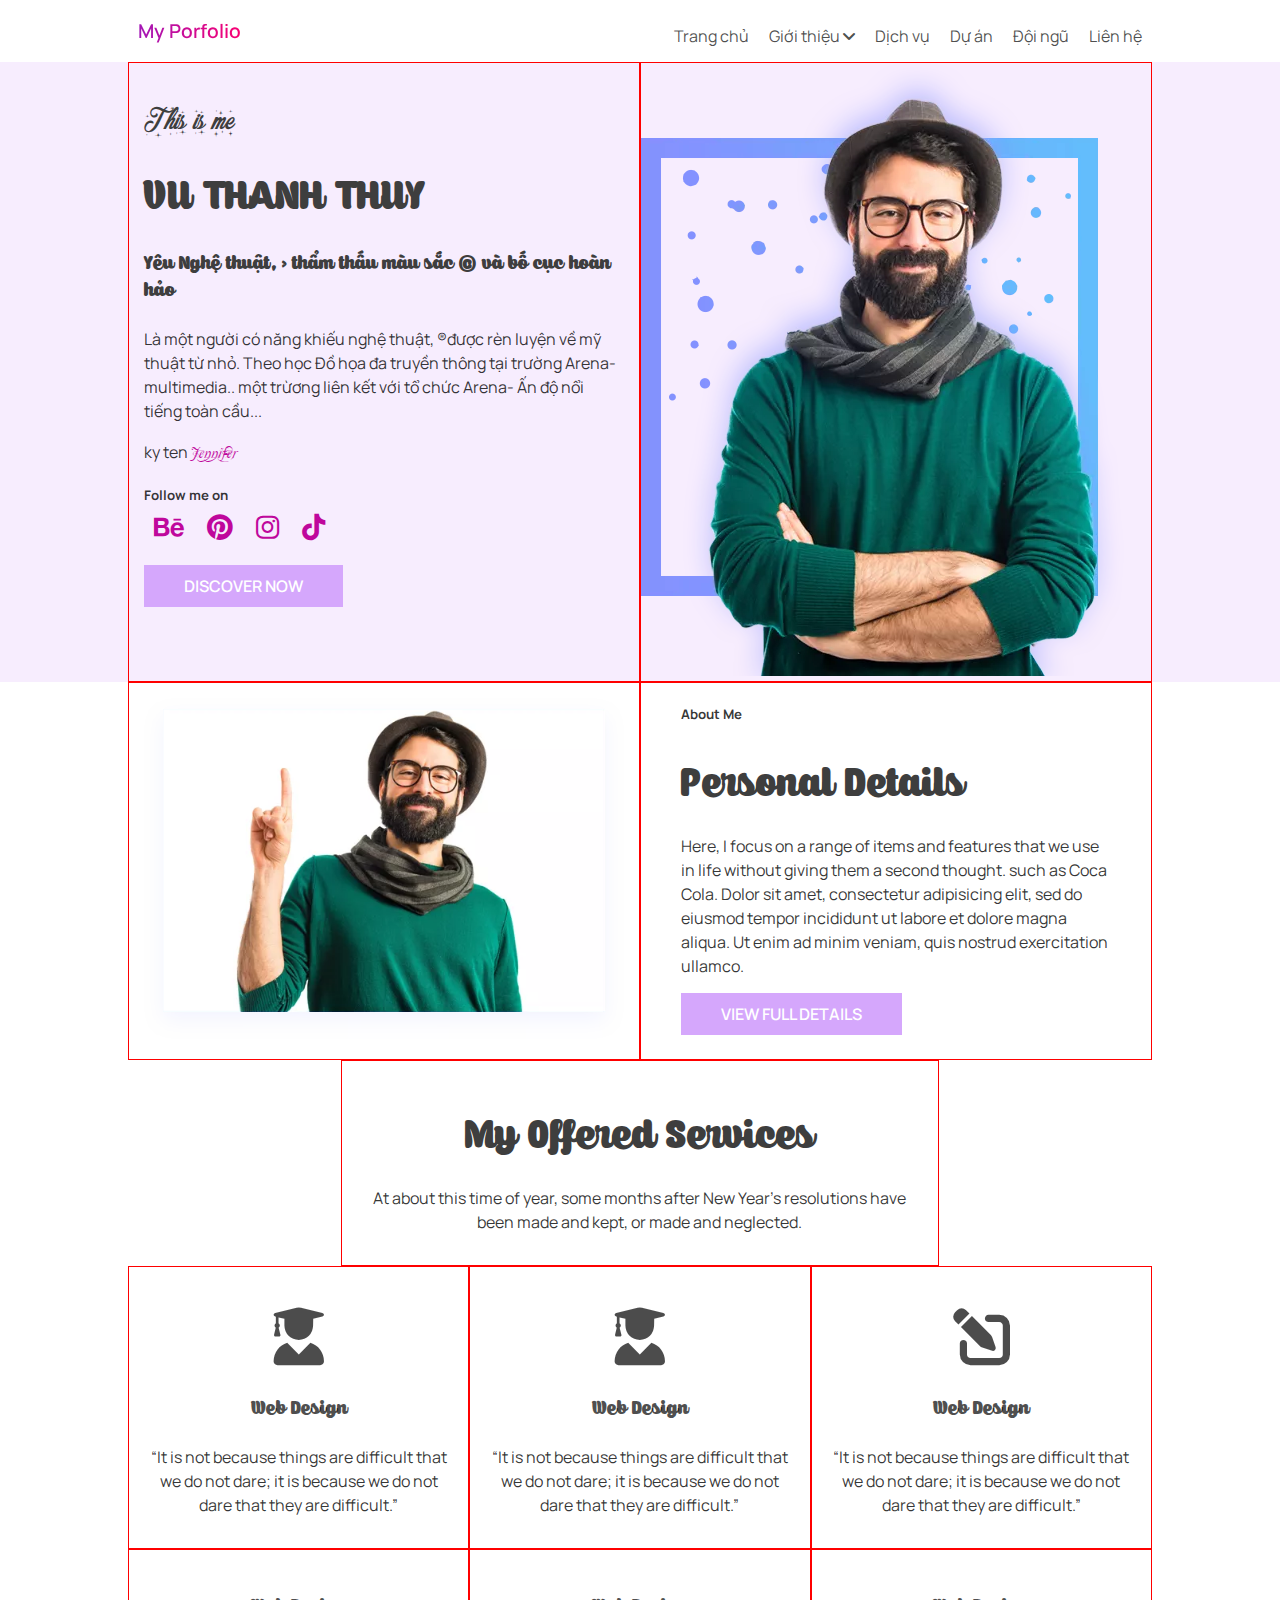
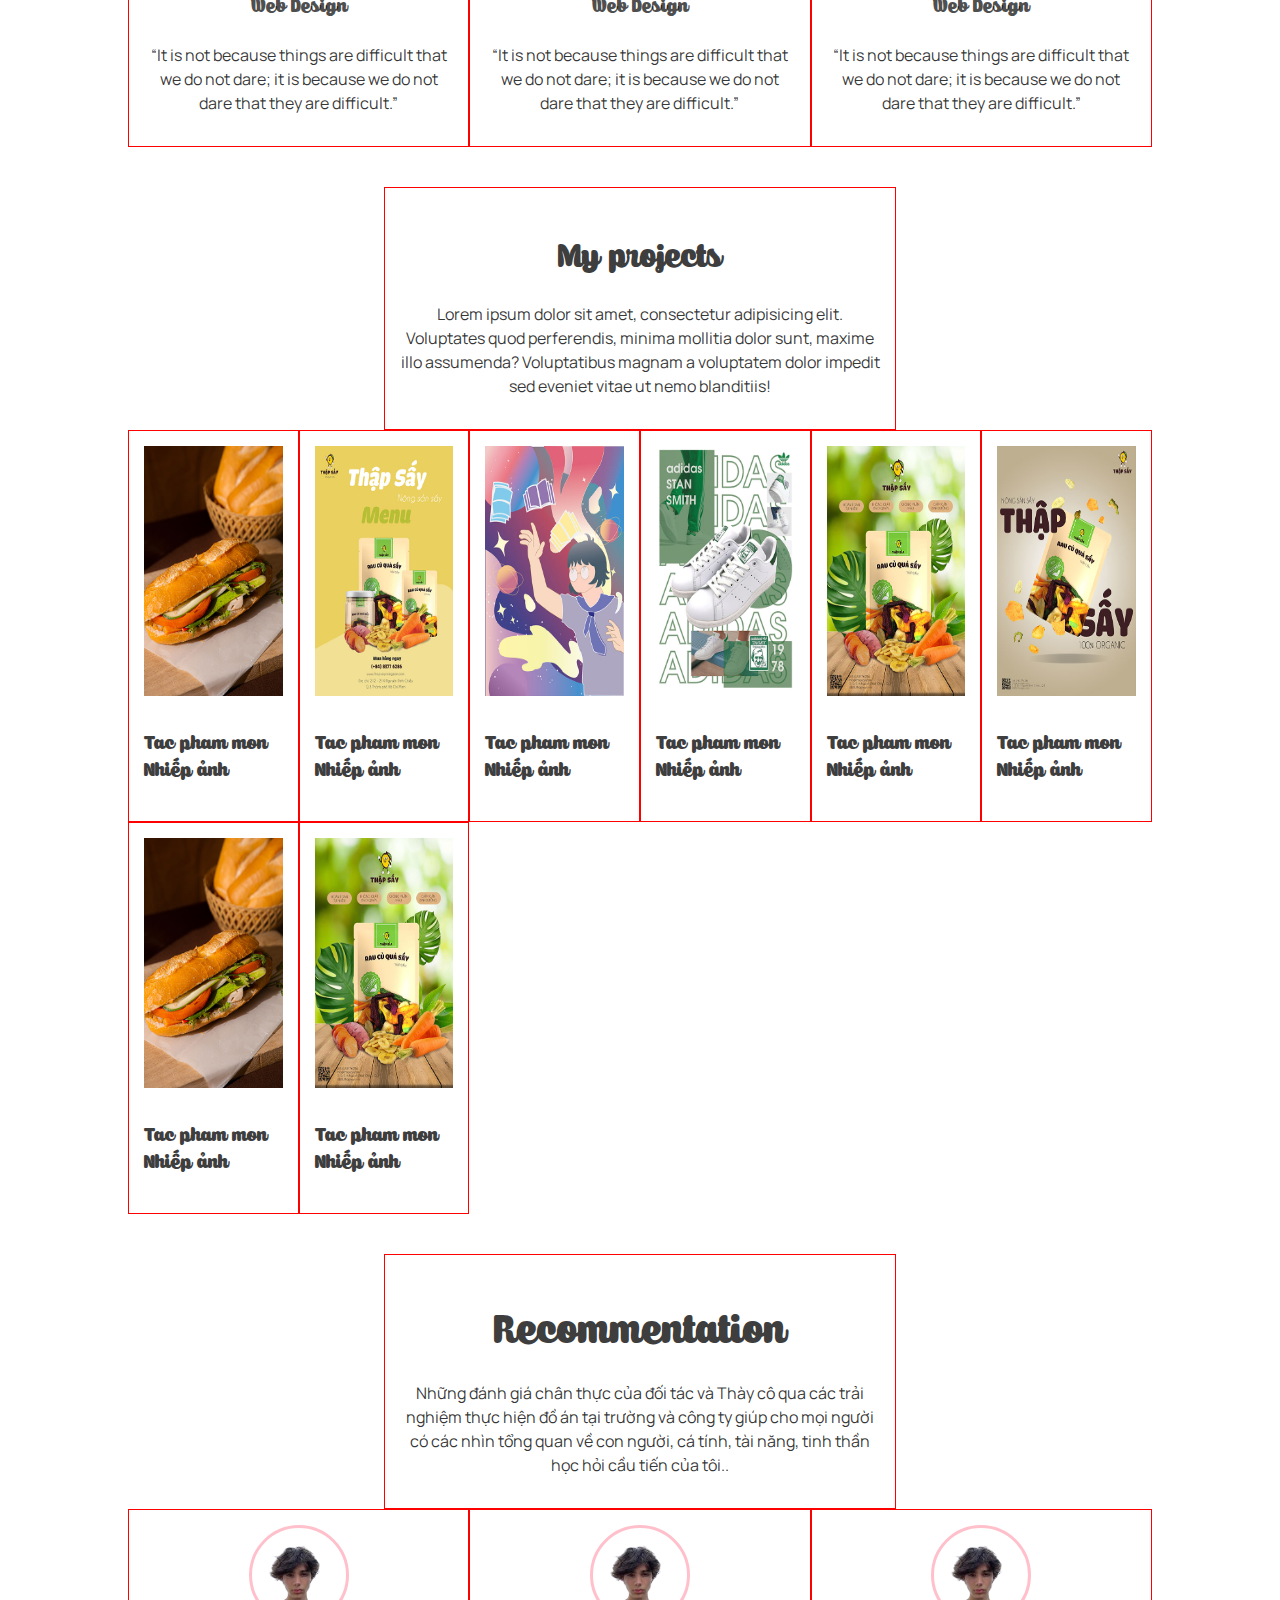
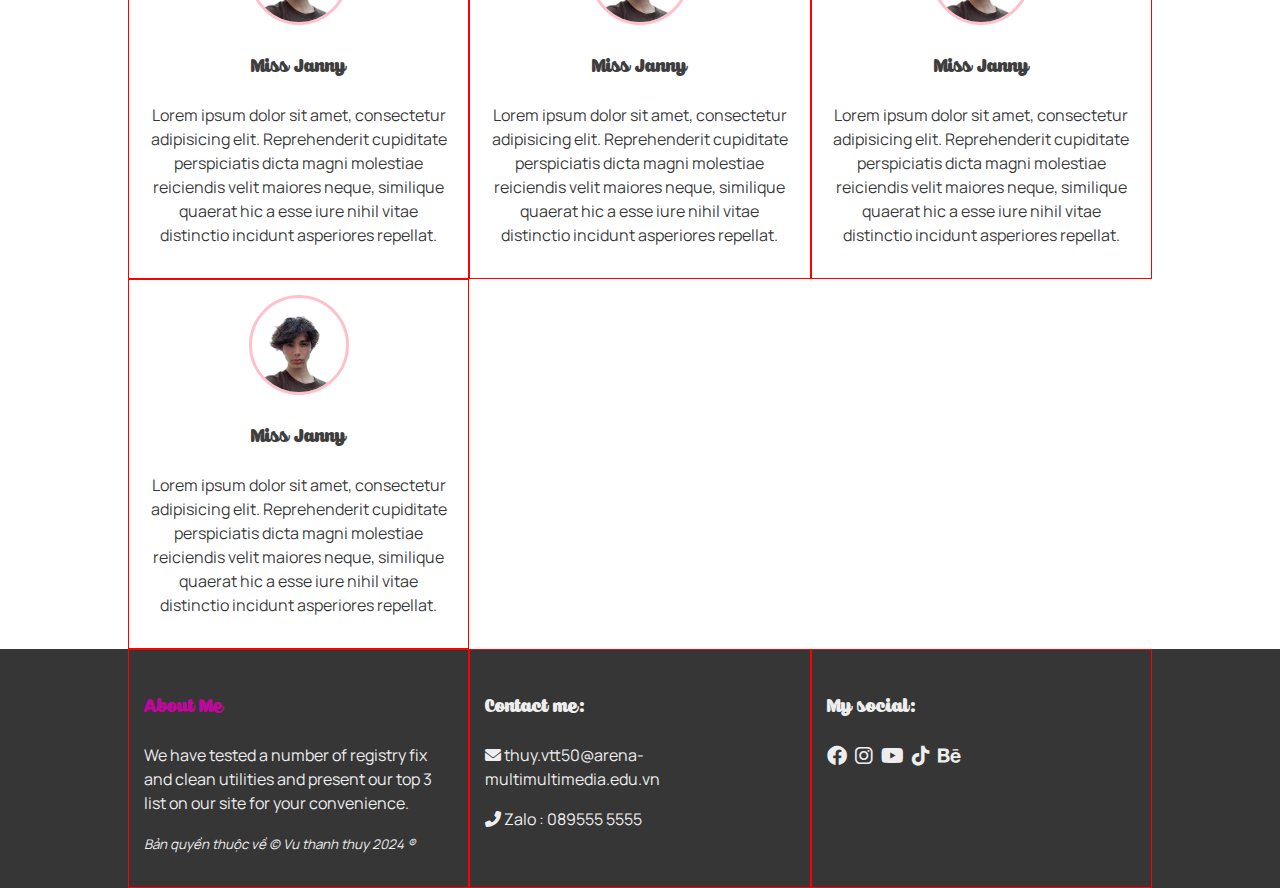
<file: index.html>
<!doctype html>
<html>
<head>
<meta charset="utf-8">
<meta name="viewport" content="width=device-width, initial-scale=1">
<title>Thuyvu's Porfolio</title>
<link rel="icon" href="images/title-icon.svg">
<link rel="stylesheet" href="css/MAIN-STYLE.css">
	<link rel="stylesheet" href="css/all.css"><link href="https://fonts.googleapis.com/css2?family=Material+Symbols+Outlined:wght@100&icon_names=favorite,home,search,settings" rel="stylesheet" />

  <link rel="stylesheet" href="https://cdnjs.cloudflare.com/ajax/libs/font-awesome/6.0.0-beta3/css/all.min.css">
<link rel="stylesheet" href="dist/css/lightbox.css">


</head>
<body>
<nav >
	<div class="container">
		<a href="index.html" class="nav-brand">My Porfolio</a>
		<button type="button" class="btn-toggle">
				<!--/*&#9776; */-->
			<span class="fa-solid fa-bars "></span>
		</button>
		<div id="menu">
				<ul>
					<li><a href="index.html">Trang chủ</a></li>
					<li>
							<a href="about.html" id="btn-dropdown">Giới thiệu <span class="fa-solid fa-angle-down"></span></a>
					
					</li>
					<li><a href="service.html">Dịch vụ</a></li>
					<li><a href="project.html">Dự án</a></li>
					<li><a href="team.html">Đội ngũ</a></li>
					<li><a href="contact.html" >Liên hệ</a></li>
				</ul>
		
		</div>
	
	</div>

	
</nav>
<section id="hero" class="bg-primary-5">
  <div class="container">
    <div class="row">
      <div class="col-12 col-md-6">
        <h2 class="font-noel">This is me</h2>
        <h1>VU THANH THUY</h1>
		  <h4>Yêu Nghệ thuật, &gt; thẩm thấu màu sắc &copy; và bố cục  hoàn hảo</h4>
        <p>Là một người có năng khiếu nghệ thuật, &reg;được rèn luyện về mỹ thuật từ nhỏ. Theo học Đồ họa đa truyền thông tại trường Arena-multimedia.. một trừơng liên kết với tổ chức Arena- Ấn độ nổi tiếng toàn cầu... </p>
		  <p>ky ten <span class="font-quanquai text-primary">Jennifer</span>  </p>
		  
		  <h5 class="ss-icon">Follow me on <br>
			  <a href="#" class="text-primary"> 	<i class="fa-brands fa-behance fa-2x "></i></a>
		 <a href="#"  class="text-primary"> <i class="fa-brands fa-pinterest fa-2x "></i></a>
			<a href="#"  class="text-primary">  <i class="fa-brands fa-instagram fa-2x "></i></a> 
			 <a href="#"  class="text-primary"> <i class="fa-brands fa-tiktok fa-2x "></i></a>
			  
		  </h5>
		  
        <p class="mt-5"><a href="#" class="btn-primary">
		
			discover now</a></p>
      </div>
      <div class="col-12 col-md-6 p-0"> <img src="images/hero-img.png.webp" alt="" class="img-100"> </div>
    </div>
  </div>
</section>
<section id="about">
	<div class="container">
		<div class="row">
			<div class="col-12 col-md-6"><img src="images/about-img.png.webp" alt="" class="img-100"></div>
			<div class="col-12 col-md-6 px-40">
			<h5>About Me</h5>
			<h1>Personal Details</h1>
	<p class="mb-5">
Here, I focus on a range of items and features that we use in life without giving them a second thought. such as Coca Cola. Dolor sit amet, consectetur adipisicing elit, sed do eiusmod tempor incididunt ut labore et dolore magna aliqua. Ut enim ad minim veniam, quis nostrud exercitation ullamco.
</p>
				<p><a href="about.html" class="btn-primary">View Full Details</a></p>

			</div>
		</div>
	</div>

	
	</section>
<section id="services">
	<div class="container">
		<div class="row">
			<div class="col-12 col-md-12 col-lg-7 mx-auto text-center">
				<h1>My Offered Services</h1>
				<p>At about this time of year, some months after New Year’s resolutions have been made and kept, or made and neglected.</p>
			</div>
		</div>
		<div class="row text-center">
			<div class="col-12 col-md-6 col-lg-4">
				<h4><a href="#">
					<i class="fa-solid fa-user-graduate fa-3x"></i> <br><br>
					Web Design</a></h4>
			<p>
“It is not because things are difficult that we do not dare; it is because we do not dare that they are difficult.”</p>
			</div>
		<div class="col-12 col-md-6 col-lg-4">	
				<h4>
					
					<a href="#">
						
						<i class="fa-solid fa-user-graduate fa-3x"></i> <br><br>Web Design</a></h4>
			<p>
“It is not because things are difficult that we do not dare; it is because we do not dare that they are difficult.”</p>
			</div>
			<div class="col-12 col-md-6 col-lg-4">
				<h4><a href="#">
					<i class="fa-solid fa-pen-to-square fa-3x fa-flip-horizontal "></i>
				<br><br>
					Web Design</a></h4>
			<p>
“It is not because things are difficult that we do not dare; it is because we do not dare that they are difficult.”</p>
			</div>
			<div class="col-12 col-md-6 col-lg-4">
				<h4><a href="#">Web Design</a></h4>
			<p>
“It is not because things are difficult that we do not dare; it is because we do not dare that they are difficult.”</p>
			</div>
			<div class="col-12 col-md-6 col-lg-4">
				<h4><a href="#">Web Design</a></h4>
			<p>
“It is not because things are difficult that we do not dare; it is because we do not dare that they are difficult.”</p>
			</div>
			<div class="col-12 col-md-6 col-lg-4">
				<h4><a href="#">Web Design</a></h4>
			<p>
“It is not because things are difficult that we do not dare; it is because we do not dare that they are difficult.”</p>
			</div>
		
		</div>
		
		
	</div>
	
	
	
	</section>
<section id="project" class="py-40">
	<div class="container">
	<div class="row">
		<div class="col-12 col-md-10 col-lg-6 mx-auto text-center">
		<h2>My projects</h2>
		<p>Lorem ipsum dolor sit amet, consectetur adipisicing elit. Voluptates quod perferendis, minima mollitia dolor sunt, maxime illo assumenda? Voluptatibus magnam a voluptatem dolor impedit sed eveniet vitae ut nemo blanditiis!</p>
		</div>
	</div>
	<div class="row">
		<div class="col-6 col-md-3 col-lg-2">
			<a href="images/PROJECT/Me-(1).jpg" data-lightbox="roadtrip" data-title="Banh mi sai gon">
				<img src="images/PROJECT/Me-(1).jpg" alt="" class="img-100">
			</a>
			<h4>Tac pham mon Nhiếp ảnh</h4>
		</div>
		<div class="col-6 col-md-3 col-lg-2">
			<a href="images/PROJECT/Me-(2).jpg" data-lightbox="roadtrip" data-title="Bao bi xuat khau ngành 0..">
			<img src="images/PROJECT/Me-(2).jpg" alt="" class="img-100">
			</a>
			<h4>Tac pham mon Nhiếp ảnh</h4>
		</div>
		<div class="col-6 col-md-3 col-lg-2">
			<a href="images/PROJECT/Me-(3).jpg" data-lightbox="roadtrip" data-title="Illustration- digital painting skill">
			<img src="images/PROJECT/Me-(3).jpg" alt="" class="img-100">
			</a>
			<h4>Tac pham mon Nhiếp ảnh</h4>
		</div><div class="col-6 col-md-3 col-lg-2">
			<img src="images/PROJECT/Me-(4).jpg" alt="" class="img-100">
			<h4>Tac pham mon Nhiếp ảnh</h4>
		</div><div class="col-6 col-md-3 col-lg-2">
			<img src="images/PROJECT/Me-(5).jpg" alt="" class="img-100">
			<h4>Tac pham mon Nhiếp ảnh</h4>
		</div>
		<div class="col-6 col-md-3 col-lg-2">
			<img src="images/PROJECT/Me-(6).jpg" alt="" class="img-100">
			<h4>Tac pham mon Nhiếp ảnh</h4>
		</div>
			<div class="col-6 col-md-3 col-lg-2">
			<img src="images/PROJECT/Me-(1).jpg" alt="" class="img-100">
			<h4>Tac pham mon Nhiếp ảnh</h4>
		</div>
			<div class="col-6 col-md-3 col-lg-2">
			<img src="images/PROJECT/Me-(5).jpg" alt="" class="img-100">
			<h4>Tac pham mon Nhiếp ảnh</h4>
		</div>
	</div>
	
	
	</div>
	</section>
<section id="testimonial">
	
  <div class="container">
    <div class="row text-center">
		<div class="col-12 col-md-10 col-lg-6 mx-auto" >
			<h1>Recommentation</h1>
			<p>Những đánh giá chân thực của đối tác và Thày cô qua các trải nghiệm thực hiện đồ án tại trường và công ty giúp cho mọi người có các nhìn tổng quan về con người, cá tính, tài năng, tinh thần học hỏi cầu tiến của tôi..</p>
		
		</div>
	
	  </div>
	  <div class="row text-center">
	  	<div class="col-12 col-md-4">
		  <div class="avata">
			<img src="images/tuine (2).png" alt="" class="img-avata">
			  <h4>Miss Janny</h4>
			  <p>Lorem ipsum dolor sit amet, consectetur adipisicing elit. Reprehenderit cupiditate perspiciatis dicta magni molestiae reiciendis velit maiores neque, similique quaerat hic a esse iure nihil vitae distinctio incidunt asperiores repellat.</p>
			</div>
		  
		  </div>
		  	<div class="col-12 col-md-4">
		  <div class="avata">
			<img src="images/tuine (2).png" alt="" class="img-avata">
			  <h4>Miss Janny</h4>
			  <p>Lorem ipsum dolor sit amet, consectetur adipisicing elit. Reprehenderit cupiditate perspiciatis dicta magni molestiae reiciendis velit maiores neque, similique quaerat hic a esse iure nihil vitae distinctio incidunt asperiores repellat.</p>
			</div>
		  
		  </div>
		  	<div class="col-12 col-md-4">
		  <div class="avata">
			<img src="images/tuine (2).png" alt="" class="img-avata">
			  <h4>Miss Janny</h4>
			  <p>Lorem ipsum dolor sit amet, consectetur adipisicing elit. Reprehenderit cupiditate perspiciatis dicta magni molestiae reiciendis velit maiores neque, similique quaerat hic a esse iure nihil vitae distinctio incidunt asperiores repellat.</p>
			</div>
		  
		  </div>
		  	<div class="col-12 col-md-4">
		  <div class="avata">
			<img src="images/tuine (2).png" alt="" class="img-avata">
			  <h4>Miss Janny</h4>
			  <p>Lorem ipsum dolor sit amet, consectetur adipisicing elit. Reprehenderit cupiditate perspiciatis dicta magni molestiae reiciendis velit maiores neque, similique quaerat hic a esse iure nihil vitae distinctio incidunt asperiores repellat.</p>
			</div>
		  
		  </div>
	  </div>
	    </div>
	</section>
<section id="team"></section>
<section id="contact"></section>
<footer class="bg-dark text-light">
	<div class="container">
		<div class="row">
			<div class="col-12 col-md-6 col-lg-4">
				<h4 class="text-primary">About Me</h4>
				<p>
We have tested a number of registry fix and clean utilities and present our top 3 list on our site for your convenience.</p>
				<p><small><i><em>Bản quyền thuộc về &copy; Vu thanh thuy 2024 &reg;</em></i></small></p>
			</div>
			<div class="col-12 col-md-6 col-lg-4">
				<h4 class="text-light">Contact me:</h4>
			<p>	<i class="fa-solid fa-envelope"></i> thuy.vtt50@arena-multimultimedia.edu.vn </p>
				<p><i class="fa-solid fa-phone-alt"></i> Zalo : 089555 5555</p>
			</div>
			<div class="col-12 col-md-6 col-lg-4">
			<h4 class="text-light">My social:</h4>
				<p class="i-ss">
					<a href="facebook.com/vtthuy1" class="text-light">
						<i class="fa-brands fa-facebook fa-lg"></i>
					</a>
					<a href="#" class="text-light">
						<i class="fa-brands fa-instagram fa-lg"></i>
					</a>
					<a href="facebook.com/vtthuy1" class="text-light">
						<i class="fa-brands fa-youtube fa-lg"></i>
					</a>
					<a href="#" class="text-light">
						<i class="fa-brands fa-tiktok fa-lg"></i>
					</a>
					<a href="#" class="text-light">
						<i class="fa-brands fa-behance fa-lg"></i>
					</a>
				</p>
			
			</div>
		</div>
	</div>
	
	</footer>
	
<script src="https://ajax.googleapis.com/ajax/libs/jquery/3.7.1/jquery.min.js"></script>
<script> 
$(document).ready(function(){
	  $(".btn-toggle").click(function(){
		$("#menu").slideToggle("fast");
	  });
	
		$("#btn-dropdown").click(function(){
		$("#dropdown-menu").slideToggle("fast");
	  });
});
</script>	
<script src="dist/js/lightbox.js"></script>

			
</body>
</html>
</file>
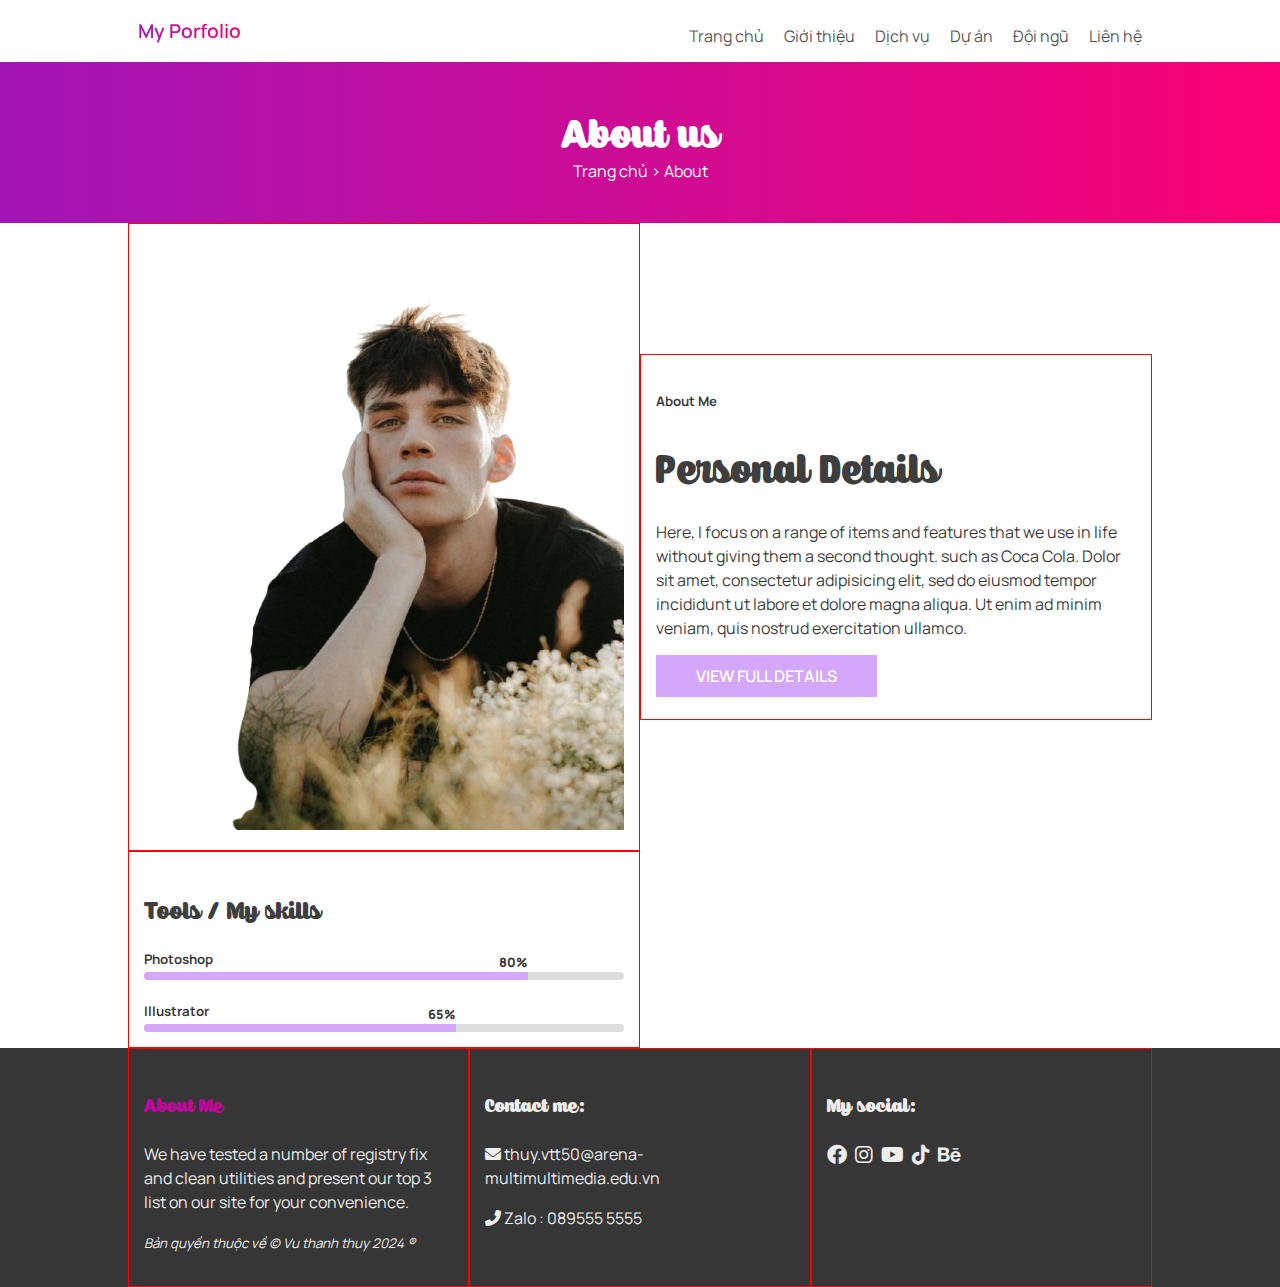
<file: about.html>
<!doctype html>
<html>
<head>
<meta charset="utf-8">
<meta name="viewport" content="width=device-width, initial-scale=1">
<title>Thuyvu's Porfolio</title>
<link rel="icon" href="images/title-icon.svg">
<link rel="stylesheet" href="css/MAIN-STYLE.css">
<link rel="stylesheet" href="css/all.css">
<link href="https://fonts.googleapis.com/css2?family=Material+Symbols+Outlined:wght@100&icon_names=favorite,home,search,settings" rel="stylesheet" />
<link rel="stylesheet" href="https://cdnjs.cloudflare.com/ajax/libs/font-awesome/6.0.0-beta3/css/all.min.css">
</head>
<body>
<nav >
  <div class="container"> <a href="index.html" class="nav-brand">My Porfolio</a>
    <button type="button" class="btn-toggle">
    &#9776; 
    </button>
    <div id="menu">
      <ul>
        <li><a href="index.html">Trang chủ</a></li>
        <li> <a href="about.html" >Giới thiệu </a>
         
        </li>
        <li><a href="service.html">Dịch vụ</a></li>
        <li><a href="project.html">Dự án</a></li>
        <li><a href="team.html">Đội ngũ</a></li>
        <li><a href="contact.html" >Liên hệ</a></li>
      </ul>
    </div>
  </div>
</nav>
<section class="td-trang">
	<div class="text-center">
		<h1 class="text-dark">About us</h1>
		<p><a href="index.html">Trang chủ</a> &gt; About</p>
	</div>
	</section>	
	<section id="about">
	<div class="container">
		<div class="row align-item-center">
			<div class="col-12 col-md-6 text-right "><img src="images/tuine (1).png" alt="" class="img-100"></div>
			<div class="col-12 col-md-6 ">
			<h5>About Me</h5>
			<h1>Personal Details</h1>
	<p class="mb-5">
Here, I focus on a range of items and features that we use in life without giving them a second thought. such as Coca Cola. Dolor sit amet, consectetur adipisicing elit, sed do eiusmod tempor incididunt ut labore et dolore magna aliqua. Ut enim ad minim veniam, quis nostrud exercitation ullamco.
</p>
				<p><a href="#" class="btn-primary">View Full Details</a></p>

			</div>
		</div>
		
		<div class="row">
			<div class="col-12 col-md-6">
			<h3>Tools / My skills</h3>
				
			<h5 class="mb-1">Photoshop</h5>
			<div class="progress-bar">
					<div class="bg-primary progress" style="width:80%">
					<span>80%</span>
				</div>
			</div>
				
					<h5 class="mb-1">Illustrator</h5>
				<div class="progress-bar">
					<div class="bg-primary progress" style="width:65%">
					<span>65%</span></div>
				
				</div>
			</div>
		</div>
		
		
		
		</div>		
	</section>
	
	
	
	
	
	
	
	
	<footer class="bg-dark text-light">
	<div class="container">
		<div class="row">
			<div class="col-12 col-md-6 col-lg-4">
				<h4 class="text-primary">About Me</h4>
				<p>
We have tested a number of registry fix and clean utilities and present our top 3 list on our site for your convenience.</p>
				<p><small><i><em>Bản quyền thuộc về &copy; Vu thanh thuy 2024 &reg;</em></i></small></p>
			</div>
			<div class="col-12 col-md-6 col-lg-4">
				<h4 class="text-light">Contact me:</h4>
			<p>	<i class="fa-solid fa-envelope"></i> thuy.vtt50@arena-multimultimedia.edu.vn </p>
				<p><i class="fa-solid fa-phone-alt"></i> Zalo : 089555 5555</p>
			</div>
			<div class="col-12 col-md-6 col-lg-4">
			<h4 class="text-light">My social:</h4>
				<p class="i-ss">
					<a href="facebook.com/vtthuy1" class="text-light">
						<i class="fa-brands fa-facebook fa-lg"></i>
					</a>
					<a href="#" class="text-light">
						<i class="fa-brands fa-instagram fa-lg"></i>
					</a>
					<a href="facebook.com/vtthuy1" class="text-light">
						<i class="fa-brands fa-youtube fa-lg"></i>
					</a>
					<a href="#" class="text-light">
						<i class="fa-brands fa-tiktok fa-lg"></i>
					</a>
					<a href="#" class="text-light">
						<i class="fa-brands fa-behance fa-lg"></i>
					</a>
				</p>
			
			</div>
		</div>
	</div>
	
	</footer>
	<script src="https://ajax.googleapis.com/ajax/libs/jquery/3.7.1/jquery.min.js"></script>
<script> 
$(document).ready(function(){
	  $(".btn-toggle").click(function(){
		$("#menu").slideToggle("fast");
	  });
	
		$("#btn-dropdown").click(function(){
		$("#dropdown-menu").slideToggle("fast");
	  });
});
</script>	
	<script src="https://ajax.googleapis.com/ajax/libs/jquery/3.7.1/jquery.min.js"></script>
<script> 
$(document).ready(function(){
	  $(".btn-toggle").click(function(){
		$("#menu").slideToggle("fast");
	  });
	
		$("#btn-dropdown").click(function(){
		$("#dropdown-menu").slideToggle("fast");
	  });
});
</script>	
</body>
</html>
</file>
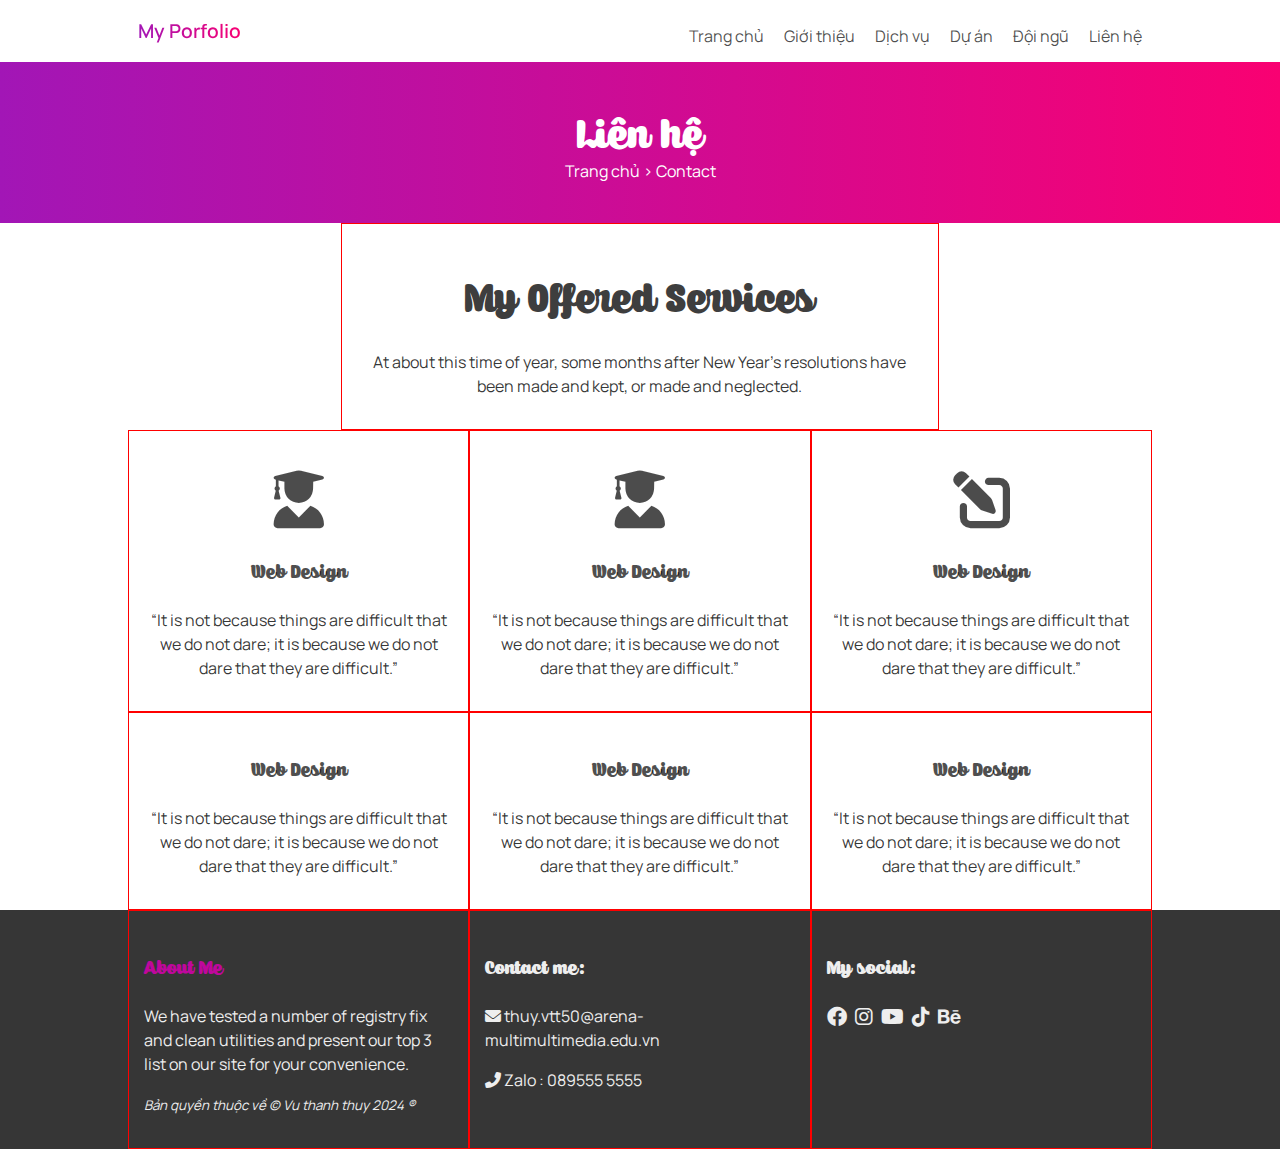
<file: contact.html>
<!doctype html>
<html>
<head>
<meta charset="utf-8">
<meta name="viewport" content="width=device-width, initial-scale=1">
<title>Thuyvu's Porfolio</title>
<link rel="icon" href="images/title-icon.svg">
<link rel="stylesheet" href="css/MAIN-STYLE.css">
<link rel="stylesheet" href="css/all.css">
<link href="https://fonts.googleapis.com/css2?family=Material+Symbols+Outlined:wght@100&icon_names=favorite,home,search,settings" rel="stylesheet" />
<link rel="stylesheet" href="https://cdnjs.cloudflare.com/ajax/libs/font-awesome/6.0.0-beta3/css/all.min.css">
</head>
<body>
<nav >
  <div class="container"> <a href="index.html" class="nav-brand">My Porfolio</a>
    <button type="button" class="btn-toggle">
    &#9776; 
    </button>
    <div id="menu">
      <ul>
        <li><a href="index.html">Trang chủ</a></li>
        <li> <a href="about.html" >Giới thiệu </a>
         
        </li>
        <li><a href="service.html">Dịch vụ</a></li>
        <li><a href="project.html">Dự án</a></li>
        <li><a href="team.html">Đội ngũ</a></li>
        <li><a href="contact.html">Liên hệ</a></li>
      </ul>
    </div>
  </div>
</nav>
<section class="td-trang">
	<div class="text-center">
		<h1 class="text-dark">Liên hệ</h1>
		<p><a href="index.html">Trang chủ</a> &gt; Contact</p>
	</div>
	</section>	
	<section id="services">
	<div class="container">
		<div class="row">
			<div class="col-12 col-md-12 col-lg-7 mx-auto text-center">
				<h1>My Offered Services</h1>
				<p>At about this time of year, some months after New Year’s resolutions have been made and kept, or made and neglected.</p>
			</div>
		</div>
		<div class="row text-center">
			<div class="col-12 col-md-6 col-lg-4">
				<h4><a href="#">
					<i class="fa-solid fa-user-graduate fa-3x"></i> <br><br>
					Web Design</a></h4>
			<p>
“It is not because things are difficult that we do not dare; it is because we do not dare that they are difficult.”</p>
			</div>
		<div class="col-12 col-md-6 col-lg-4">	
				<h4>
					
					<a href="#">
						
						<i class="fa-solid fa-user-graduate fa-3x"></i> <br><br>Web Design</a></h4>
			<p>
“It is not because things are difficult that we do not dare; it is because we do not dare that they are difficult.”</p>
			</div>
			<div class="col-12 col-md-6 col-lg-4">
				<h4><a href="#">
					<i class="fa-solid fa-pen-to-square fa-3x fa-flip-horizontal "></i>
				<br><br>
					Web Design</a></h4>
			<p>
“It is not because things are difficult that we do not dare; it is because we do not dare that they are difficult.”</p>
			</div>
			<div class="col-12 col-md-6 col-lg-4">
				<h4><a href="#">Web Design</a></h4>
			<p>
“It is not because things are difficult that we do not dare; it is because we do not dare that they are difficult.”</p>
			</div>
			<div class="col-12 col-md-6 col-lg-4">
				<h4><a href="#">Web Design</a></h4>
			<p>
“It is not because things are difficult that we do not dare; it is because we do not dare that they are difficult.”</p>
			</div>
			<div class="col-12 col-md-6 col-lg-4">
				<h4><a href="#">Web Design</a></h4>
			<p>
“It is not because things are difficult that we do not dare; it is because we do not dare that they are difficult.”</p>
			</div>
		
		</div>
		
		
	</div>
	
	
	
	</section>
	
	
	
	
	
	
	
	
	
	
	<footer class="bg-dark text-light">
	<div class="container">
		<div class="row">
			<div class="col-12 col-md-6 col-lg-4">
				<h4 class="text-primary">About Me</h4>
				<p>
We have tested a number of registry fix and clean utilities and present our top 3 list on our site for your convenience.</p>
				<p><small><i><em>Bản quyền thuộc về &copy; Vu thanh thuy 2024 &reg;</em></i></small></p>
			</div>
			<div class="col-12 col-md-6 col-lg-4">
				<h4 class="text-light">Contact me:</h4>
			<p>	<i class="fa-solid fa-envelope"></i> thuy.vtt50@arena-multimultimedia.edu.vn </p>
				<p><i class="fa-solid fa-phone-alt"></i> Zalo : 089555 5555</p>
			</div>
			<div class="col-12 col-md-6 col-lg-4">
			<h4 class="text-light">My social:</h4>
				<p class="i-ss">
					<a href="facebook.com/vtthuy1" class="text-light">
						<i class="fa-brands fa-facebook fa-lg"></i>
					</a>
					<a href="#" class="text-light">
						<i class="fa-brands fa-instagram fa-lg"></i>
					</a>
					<a href="facebook.com/vtthuy1" class="text-light">
						<i class="fa-brands fa-youtube fa-lg"></i>
					</a>
					<a href="#" class="text-light">
						<i class="fa-brands fa-tiktok fa-lg"></i>
					</a>
					<a href="#" class="text-light">
						<i class="fa-brands fa-behance fa-lg"></i>
					</a>
				</p>
			
			</div>
		</div>
	</div>
	
	</footer>
	<script src="https://ajax.googleapis.com/ajax/libs/jquery/3.7.1/jquery.min.js"></script>
<script> 
$(document).ready(function(){
	  $(".btn-toggle").click(function(){
		$("#menu").slideToggle("fast");
	  });
	
		/*<!--$("#btn-dropdown").click(function(){
		$("#dropdown-menu").slideToggle("fast");
	  });-->*/
});
</script>	
</body>
</html>
</file>
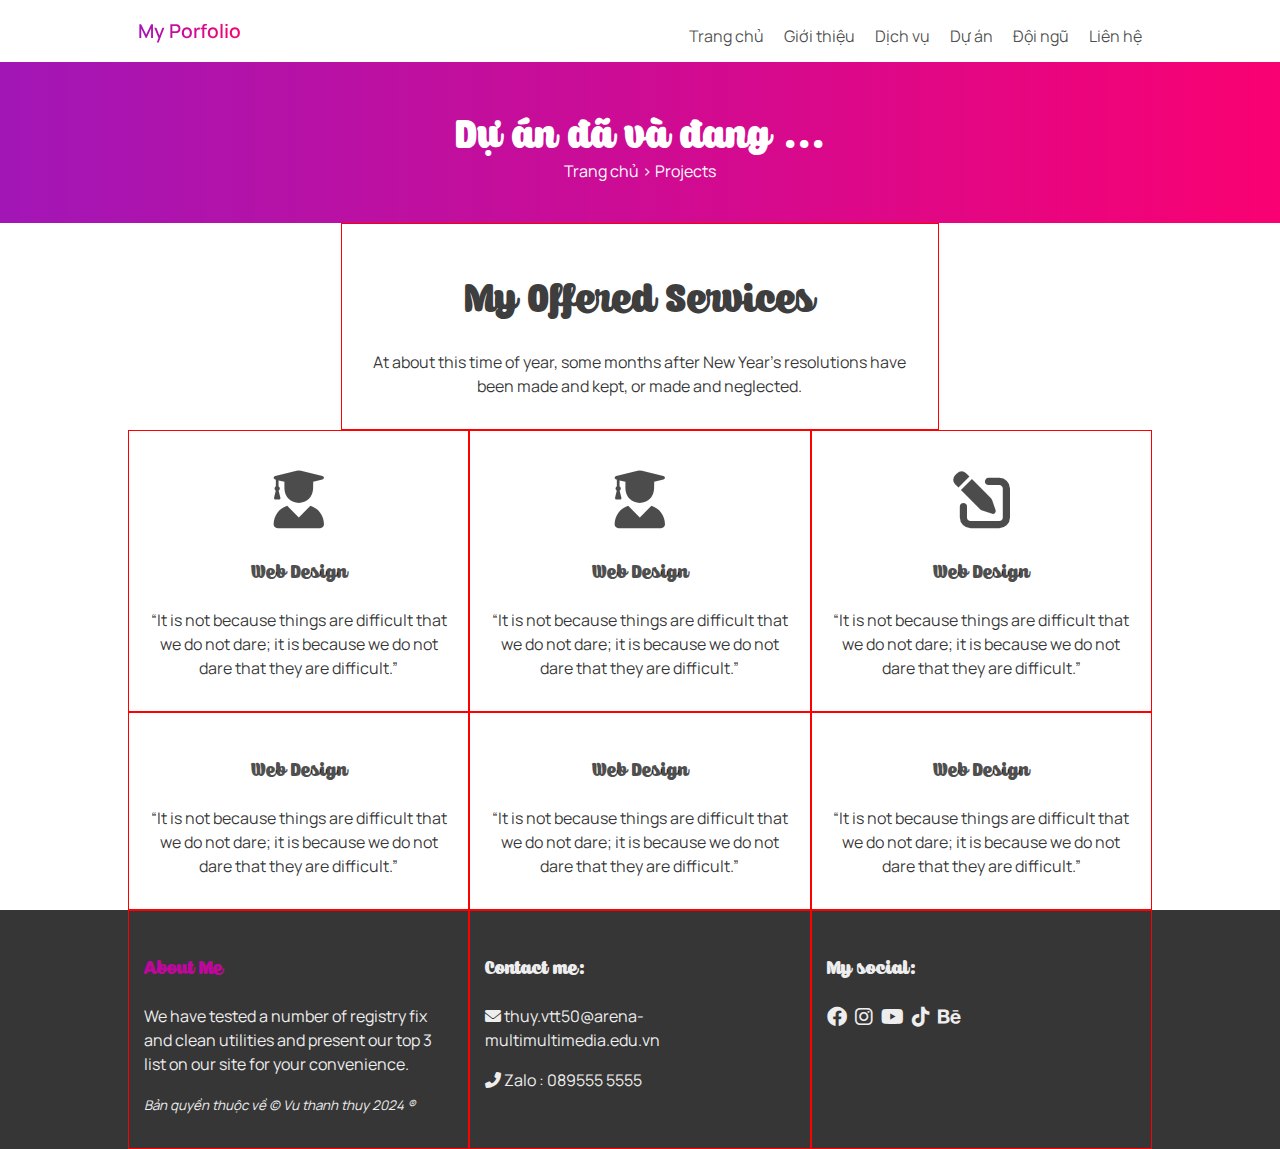
<file: project.html>
<!doctype html>
<html>
<head>
<meta charset="utf-8">
<meta name="viewport" content="width=device-width, initial-scale=1">
<title>Thuyvu's Porfolio</title>
<link rel="icon" href="images/title-icon.svg">
<link rel="stylesheet" href="css/MAIN-STYLE.css">
<link rel="stylesheet" href="css/all.css">
<link href="https://fonts.googleapis.com/css2?family=Material+Symbols+Outlined:wght@100&icon_names=favorite,home,search,settings" rel="stylesheet" />
<link rel="stylesheet" href="https://cdnjs.cloudflare.com/ajax/libs/font-awesome/6.0.0-beta3/css/all.min.css">
</head>
<body>
<nav >
  <div class="container"> <a href="index.html" class="nav-brand">My Porfolio</a>
    <button type="button" class="btn-toggle">
    &#9776; 
    </button>
    <div id="menu">
      <ul>
        <li><a href="index.html">Trang chủ</a></li>
        <li> <a href="about.html" >Giới thiệu </a>
       
        </li>
        <li><a href="service.html">Dịch vụ</a></li>
        <li><a href="project.html">Dự án</a></li>
        <li><a href="team.html">Đội ngũ</a></li>
        <li><a href=
			   >Liên hệ</a></li>
      </ul>
    </div>
  </div>
</nav>
<section class="td-trang">
	<div class="text-center">
		<h1 class="text-dark">Dự án đã và đang ...</h1>
		<p><a href="index.html">Trang chủ</a> &gt; Projects</p>
	</div>
	</section>	
	<section id="services">
	<div class="container">
		<div class="row">
			<div class="col-12 col-md-12 col-lg-7 mx-auto text-center">
				<h1>My Offered Services</h1>
				<p>At about this time of year, some months after New Year’s resolutions have been made and kept, or made and neglected.</p>
			</div>
		</div>
		<div class="row text-center">
			<div class="col-12 col-md-6 col-lg-4">
				<h4><a href="#">
					<i class="fa-solid fa-user-graduate fa-3x"></i> <br><br>
					Web Design</a></h4>
			<p>
“It is not because things are difficult that we do not dare; it is because we do not dare that they are difficult.”</p>
			</div>
		<div class="col-12 col-md-6 col-lg-4">	
				<h4>
					
					<a href="#">
						
						<i class="fa-solid fa-user-graduate fa-3x"></i> <br><br>Web Design</a></h4>
			<p>
“It is not because things are difficult that we do not dare; it is because we do not dare that they are difficult.”</p>
			</div>
			<div class="col-12 col-md-6 col-lg-4">
				<h4><a href="#">
					<i class="fa-solid fa-pen-to-square fa-3x fa-flip-horizontal "></i>
				<br><br>
					Web Design</a></h4>
			<p>
“It is not because things are difficult that we do not dare; it is because we do not dare that they are difficult.”</p>
			</div>
			<div class="col-12 col-md-6 col-lg-4">
				<h4><a href="#">Web Design</a></h4>
			<p>
“It is not because things are difficult that we do not dare; it is because we do not dare that they are difficult.”</p>
			</div>
			<div class="col-12 col-md-6 col-lg-4">
				<h4><a href="#">Web Design</a></h4>
			<p>
“It is not because things are difficult that we do not dare; it is because we do not dare that they are difficult.”</p>
			</div>
			<div class="col-12 col-md-6 col-lg-4">
				<h4><a href="#">Web Design</a></h4>
			<p>
“It is not because things are difficult that we do not dare; it is because we do not dare that they are difficult.”</p>
			</div>
		
		</div>
		
		
	</div>
	
	
	
	</section>
	
	
	
	
	
	
	
	
	
	
	<footer class="bg-dark text-light">
	<div class="container">
		<div class="row">
			<div class="col-12 col-md-6 col-lg-4">
				<h4 class="text-primary">About Me</h4>
				<p>
We have tested a number of registry fix and clean utilities and present our top 3 list on our site for your convenience.</p>
				<p><small><i><em>Bản quyền thuộc về &copy; Vu thanh thuy 2024 &reg;</em></i></small></p>
			</div>
			<div class="col-12 col-md-6 col-lg-4">
				<h4 class="text-light">Contact me:</h4>
			<p>	<i class="fa-solid fa-envelope"></i> thuy.vtt50@arena-multimultimedia.edu.vn </p>
				<p><i class="fa-solid fa-phone-alt"></i> Zalo : 089555 5555</p>
			</div>
			<div class="col-12 col-md-6 col-lg-4">
			<h4 class="text-light">My social:</h4>
				<p class="i-ss">
					<a href="facebook.com/vtthuy1" class="text-light">
						<i class="fa-brands fa-facebook fa-lg"></i>
					</a>
					<a href="#" class="text-light">
						<i class="fa-brands fa-instagram fa-lg"></i>
					</a>
					<a href="facebook.com/vtthuy1" class="text-light">
						<i class="fa-brands fa-youtube fa-lg"></i>
					</a>
					<a href="#" class="text-light">
						<i class="fa-brands fa-tiktok fa-lg"></i>
					</a>
					<a href="#" class="text-light">
						<i class="fa-brands fa-behance fa-lg"></i>
					</a>
				</p>
			
			</div>
		</div>
	</div>
	
	</footer>
	<script src="https://ajax.googleapis.com/ajax/libs/jquery/3.7.1/jquery.min.js"></script>
<script> 
$(document).ready(function(){
	  $(".btn-toggle").click(function(){
		$("#menu").slideToggle("fast");
	  });
	
		$("#btn-dropdown").click(function(){
		$("#dropdown-menu").slideToggle("fast");
	  });
});
</script>	
</body>
</html>
</file>
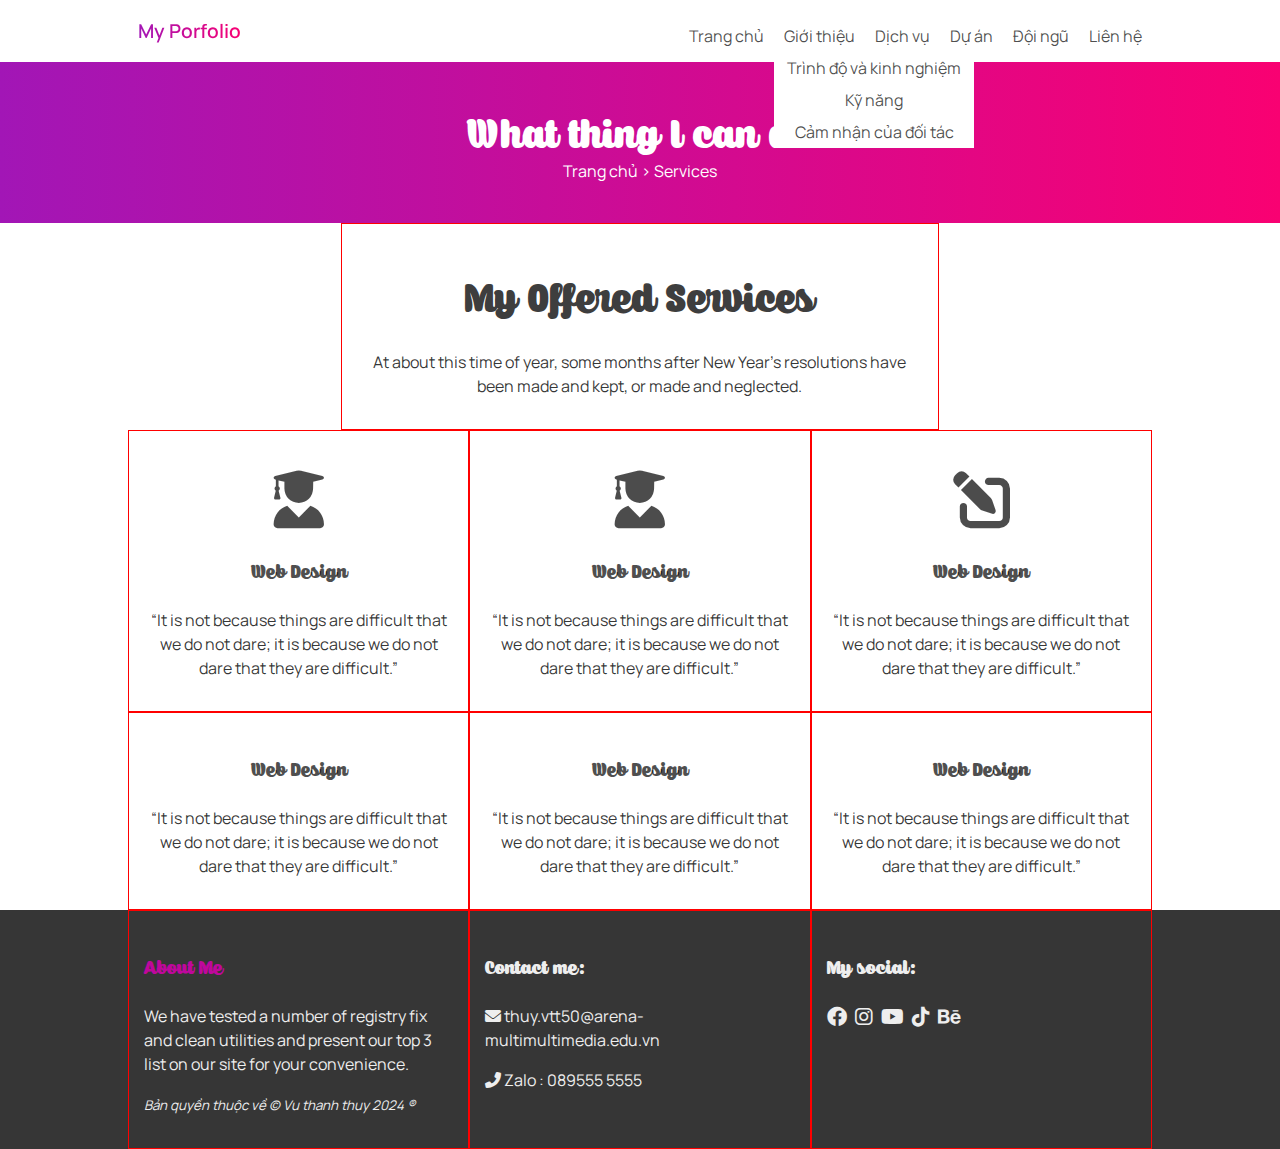
<file: service.html>
<!doctype html>
<html>
<head>
<meta charset="utf-8">
<meta name="viewport" content="width=device-width, initial-scale=1">
<title>Thuyvu's Porfolio</title>
<link rel="icon" href="images/title-icon.svg">
<link rel="stylesheet" href="css/MAIN-STYLE.css">
<link rel="stylesheet" href="css/all.css">
<link href="https://fonts.googleapis.com/css2?family=Material+Symbols+Outlined:wght@100&icon_names=favorite,home,search,settings" rel="stylesheet" />
<link rel="stylesheet" href="https://cdnjs.cloudflare.com/ajax/libs/font-awesome/6.0.0-beta3/css/all.min.css">
</head>
<body>
<nav >
  <div class="container"> <a href="index.html" class="nav-brand">My Porfolio</a>
    <button type="button" class="btn-toggle">
    &#9776; 
    </button>
    <div id="menu">
      <ul>
        <li><a href="index.html">Trang chủ</a></li>
        <li> <a href="#" id="btn-dropdown">Giới thiệu </a>
          <ul id="dropdown-menu">
            <li><a href="about.html#cv">Trình độ và kinh nghiệm</a></li>
            <li><a href="about.html#skill">Kỹ năng</a></li>
            <li><a href="about.html#tes">Cảm nhận của đối tác</a></li>
          </ul>
        </li>
        <li><a href="service.html">Dịch vụ</a></li>
        <li><a href="project.html">Dự án</a></li>
        <li><a href="team.html">Đội ngũ</a></li>
        <li><a href="contact.html" >Liên hệ</a></li>
      </ul>
    </div>
  </div>
</nav>
<section class="td-trang">
	<div class="text-center">
		<h1 class="text-dark">What thing I can do</h1>
		<p><a href="index.html">Trang chủ</a> &gt; Services</p>
	</div>
	</section>	
	<section id="services">
	<div class="container">
		<div class="row">
			<div class="col-12 col-md-12 col-lg-7 mx-auto text-center">
				<h1>My Offered Services</h1>
				<p>At about this time of year, some months after New Year’s resolutions have been made and kept, or made and neglected.</p>
			</div>
		</div>
		<div class="row text-center">
			<div class="col-12 col-md-6 col-lg-4">
				<h4><a href="#">
					<i class="fa-solid fa-user-graduate fa-3x"></i> <br><br>
					Web Design</a></h4>
			<p>
“It is not because things are difficult that we do not dare; it is because we do not dare that they are difficult.”</p>
			</div>
		<div class="col-12 col-md-6 col-lg-4">	
				<h4>
					
					<a href="#">
						
						<i class="fa-solid fa-user-graduate fa-3x"></i> <br><br>Web Design</a></h4>
			<p>
“It is not because things are difficult that we do not dare; it is because we do not dare that they are difficult.”</p>
			</div>
			<div class="col-12 col-md-6 col-lg-4">
				<h4><a href="#">
					<i class="fa-solid fa-pen-to-square fa-3x fa-flip-horizontal "></i>
				<br><br>
					Web Design</a></h4>
			<p>
“It is not because things are difficult that we do not dare; it is because we do not dare that they are difficult.”</p>
			</div>
			<div class="col-12 col-md-6 col-lg-4">
				<h4><a href="#">Web Design</a></h4>
			<p>
“It is not because things are difficult that we do not dare; it is because we do not dare that they are difficult.”</p>
			</div>
			<div class="col-12 col-md-6 col-lg-4">
				<h4><a href="#">Web Design</a></h4>
			<p>
“It is not because things are difficult that we do not dare; it is because we do not dare that they are difficult.”</p>
			</div>
			<div class="col-12 col-md-6 col-lg-4">
				<h4><a href="#">Web Design</a></h4>
			<p>
“It is not because things are difficult that we do not dare; it is because we do not dare that they are difficult.”</p>
			</div>
		
		</div>
		
		
	</div>
	
	
	
	</section>
	
	
	
	
	
	
	
	
	
	
	<footer class="bg-dark text-light">
	<div class="container">
		<div class="row">
			<div class="col-12 col-md-6 col-lg-4">
				<h4 class="text-primary">About Me</h4>
				<p>
We have tested a number of registry fix and clean utilities and present our top 3 list on our site for your convenience.</p>
				<p><small><i><em>Bản quyền thuộc về &copy; Vu thanh thuy 2024 &reg;</em></i></small></p>
			</div>
			<div class="col-12 col-md-6 col-lg-4">
				<h4 class="text-light">Contact me:</h4>
			<p>	<i class="fa-solid fa-envelope"></i> thuy.vtt50@arena-multimultimedia.edu.vn </p>
				<p><i class="fa-solid fa-phone-alt"></i> Zalo : 089555 5555</p>
			</div>
			<div class="col-12 col-md-6 col-lg-4">
			<h4 class="text-light">My social:</h4>
				<p class="i-ss">
					<a href="facebook.com/vtthuy1" class="text-light">
						<i class="fa-brands fa-facebook fa-lg"></i>
					</a>
					<a href="#" class="text-light">
						<i class="fa-brands fa-instagram fa-lg"></i>
					</a>
					<a href="facebook.com/vtthuy1" class="text-light">
						<i class="fa-brands fa-youtube fa-lg"></i>
					</a>
					<a href="#" class="text-light">
						<i class="fa-brands fa-tiktok fa-lg"></i>
					</a>
					<a href="#" class="text-light">
						<i class="fa-brands fa-behance fa-lg"></i>
					</a>
				</p>
			
			</div>
		</div>
	</div>
	
	</footer>
</body>
</html>
</file>
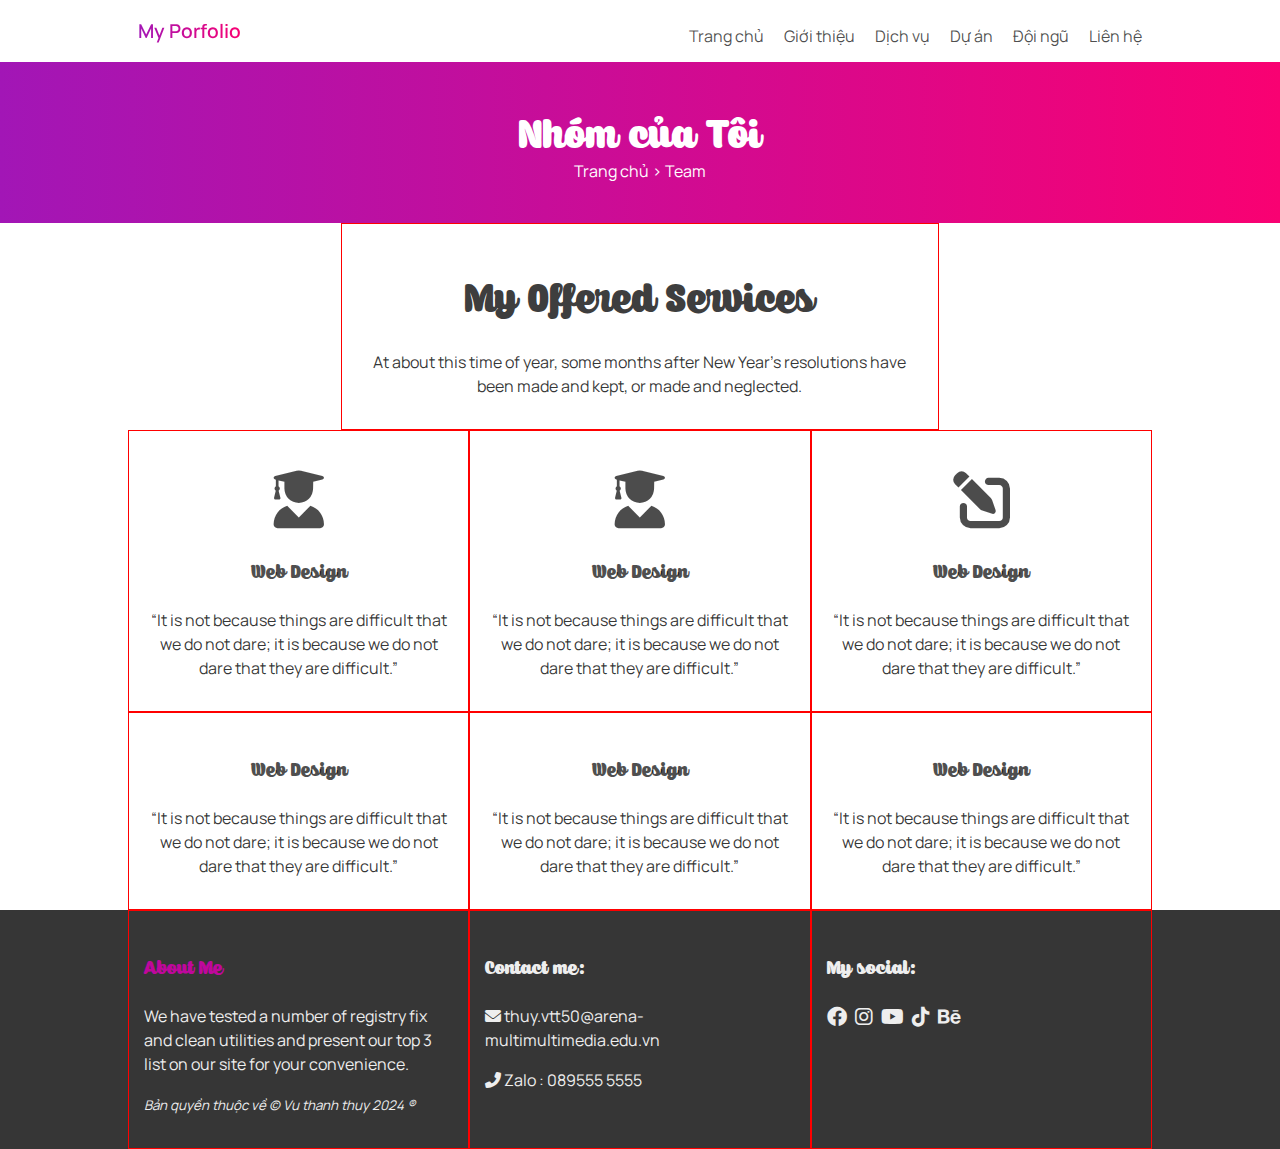
<file: team.html>
<!doctype html>
<html>
<head>
<meta charset="utf-8">
<meta name="viewport" content="width=device-width, initial-scale=1">
<title>Thuyvu's Porfolio</title>
<link rel="icon" href="images/title-icon.svg">
<link rel="stylesheet" href="css/MAIN-STYLE.css">
<link rel="stylesheet" href="css/all.css">
<link href="https://fonts.googleapis.com/css2?family=Material+Symbols+Outlined:wght@100&icon_names=favorite,home,search,settings" rel="stylesheet" />
<link rel="stylesheet" href="https://cdnjs.cloudflare.com/ajax/libs/font-awesome/6.0.0-beta3/css/all.min.css">
</head>
<body>
<nav >
  <div class="container"> <a href="index.html" class="nav-brand">My Porfolio</a>
    <button type="button" class="btn-toggle">
    &#9776; 
    </button>
    <div id="menu">
      <ul>
        <li><a href="index.html">Trang chủ</a></li>
        <li> <a href="about.html" >Giới thiệu </a>
        
        </li>
        <li><a href="service.html">Dịch vụ</a></li>
        <li><a href="project.html">Dự án</a></li>
        <li><a href="team.html">Đội ngũ</a></li>
        <li><a href="contact.html">Liên hệ</a></li>
      </ul>
    </div>
  </div>
</nav>
<section class="td-trang">
	<div class="text-center">
		<h1 class="text-dark">Nhóm của Tôi</h1>
		<p><a href="index.html">Trang chủ</a> &gt; Team</p>
	</div>
	</section>	
	<section id="services">
	<div class="container">
		<div class="row">
			<div class="col-12 col-md-12 col-lg-7 mx-auto text-center">
				<h1>My Offered Services</h1>
				<p>At about this time of year, some months after New Year’s resolutions have been made and kept, or made and neglected.</p>
			</div>
		</div>
		<div class="row text-center">
			<div class="col-12 col-md-6 col-lg-4">
				<h4><a href="#">
					<i class="fa-solid fa-user-graduate fa-3x"></i> <br><br>
					Web Design</a></h4>
			<p>
“It is not because things are difficult that we do not dare; it is because we do not dare that they are difficult.”</p>
			</div>
		<div class="col-12 col-md-6 col-lg-4">	
				<h4>
					
					<a href="#">
						
						<i class="fa-solid fa-user-graduate fa-3x"></i> <br><br>Web Design</a></h4>
			<p>
“It is not because things are difficult that we do not dare; it is because we do not dare that they are difficult.”</p>
			</div>
			<div class="col-12 col-md-6 col-lg-4">
				<h4><a href="#">
					<i class="fa-solid fa-pen-to-square fa-3x fa-flip-horizontal "></i>
				<br><br>
					Web Design</a></h4>
			<p>
“It is not because things are difficult that we do not dare; it is because we do not dare that they are difficult.”</p>
			</div>
			<div class="col-12 col-md-6 col-lg-4">
				<h4><a href="#">Web Design</a></h4>
			<p>
“It is not because things are difficult that we do not dare; it is because we do not dare that they are difficult.”</p>
			</div>
			<div class="col-12 col-md-6 col-lg-4">
				<h4><a href="#">Web Design</a></h4>
			<p>
“It is not because things are difficult that we do not dare; it is because we do not dare that they are difficult.”</p>
			</div>
			<div class="col-12 col-md-6 col-lg-4">
				<h4><a href="#">Web Design</a></h4>
			<p>
“It is not because things are difficult that we do not dare; it is because we do not dare that they are difficult.”</p>
			</div>
		
		</div>
		
		
	</div>
	
	
	
	</section>
	
	
	
	
	
	
	
	
	
	
	<footer class="bg-dark text-light">
	<div class="container">
		<div class="row">
			<div class="col-12 col-md-6 col-lg-4">
				<h4 class="text-primary">About Me</h4>
				<p>
We have tested a number of registry fix and clean utilities and present our top 3 list on our site for your convenience.</p>
				<p><small><i><em>Bản quyền thuộc về &copy; Vu thanh thuy 2024 &reg;</em></i></small></p>
			</div>
			<div class="col-12 col-md-6 col-lg-4">
				<h4 class="text-light">Contact me:</h4>
			<p>	<i class="fa-solid fa-envelope"></i> thuy.vtt50@arena-multimultimedia.edu.vn </p>
				<p><i class="fa-solid fa-phone-alt"></i> Zalo : 089555 5555</p>
			</div>
			<div class="col-12 col-md-6 col-lg-4">
			<h4 class="text-light">My social:</h4>
				<p class="i-ss">
					<a href="facebook.com/vtthuy1" class="text-light">
						<i class="fa-brands fa-facebook fa-lg"></i>
					</a>
					<a href="#" class="text-light">
						<i class="fa-brands fa-instagram fa-lg"></i>
					</a>
					<a href="facebook.com/vtthuy1" class="text-light">
						<i class="fa-brands fa-youtube fa-lg"></i>
					</a>
					<a href="#" class="text-light">
						<i class="fa-brands fa-tiktok fa-lg"></i>
					</a>
					<a href="#" class="text-light">
						<i class="fa-brands fa-behance fa-lg"></i>
					</a>
				</p>
			
			</div>
		</div>
	</div>
	
	</footer>
	<script src="https://ajax.googleapis.com/ajax/libs/jquery/3.7.1/jquery.min.js"></script>
<script> 
$(document).ready(function(){
	  $(".btn-toggle").click(function(){
		$("#menu").slideToggle("fast");
	  });
	
		$("#btn-dropdown").click(function(){
		$("#dropdown-menu").slideToggle("fast");
	  });
});
</script>	
</body>
</html>
</file>
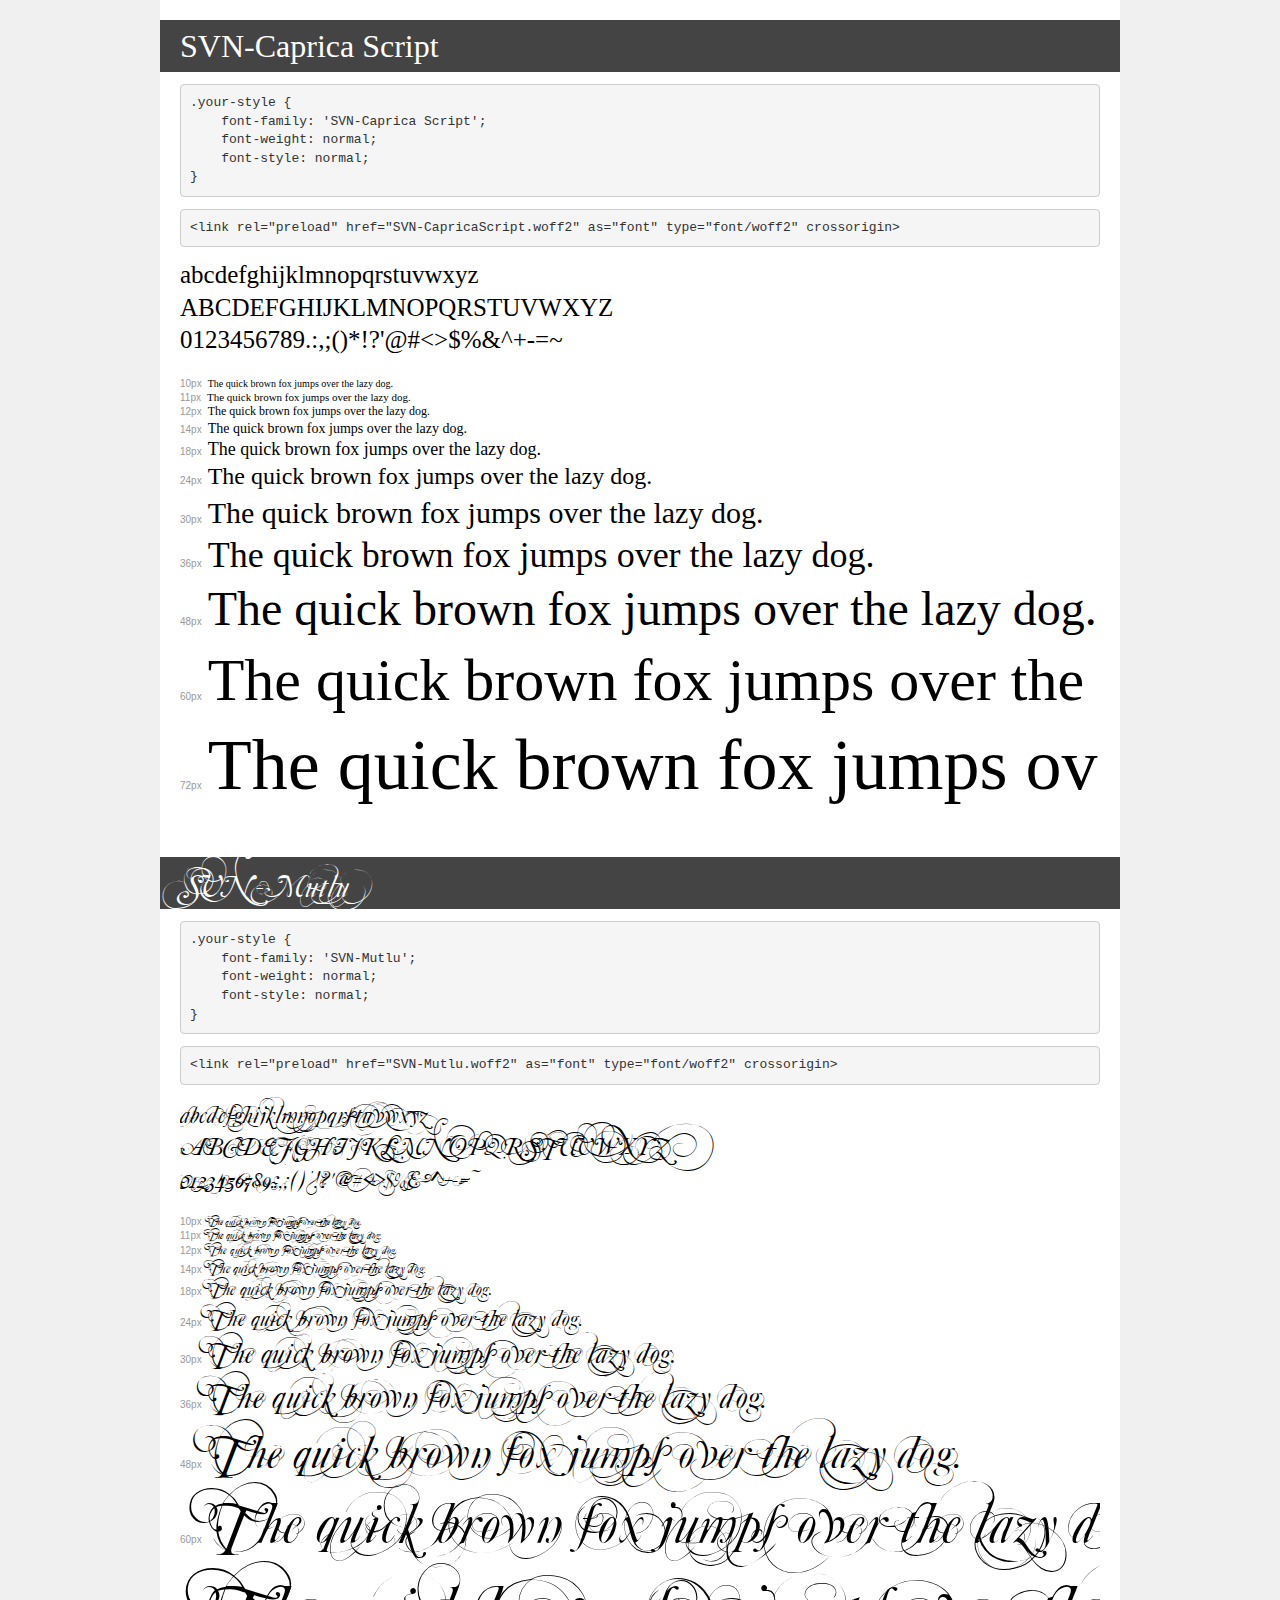
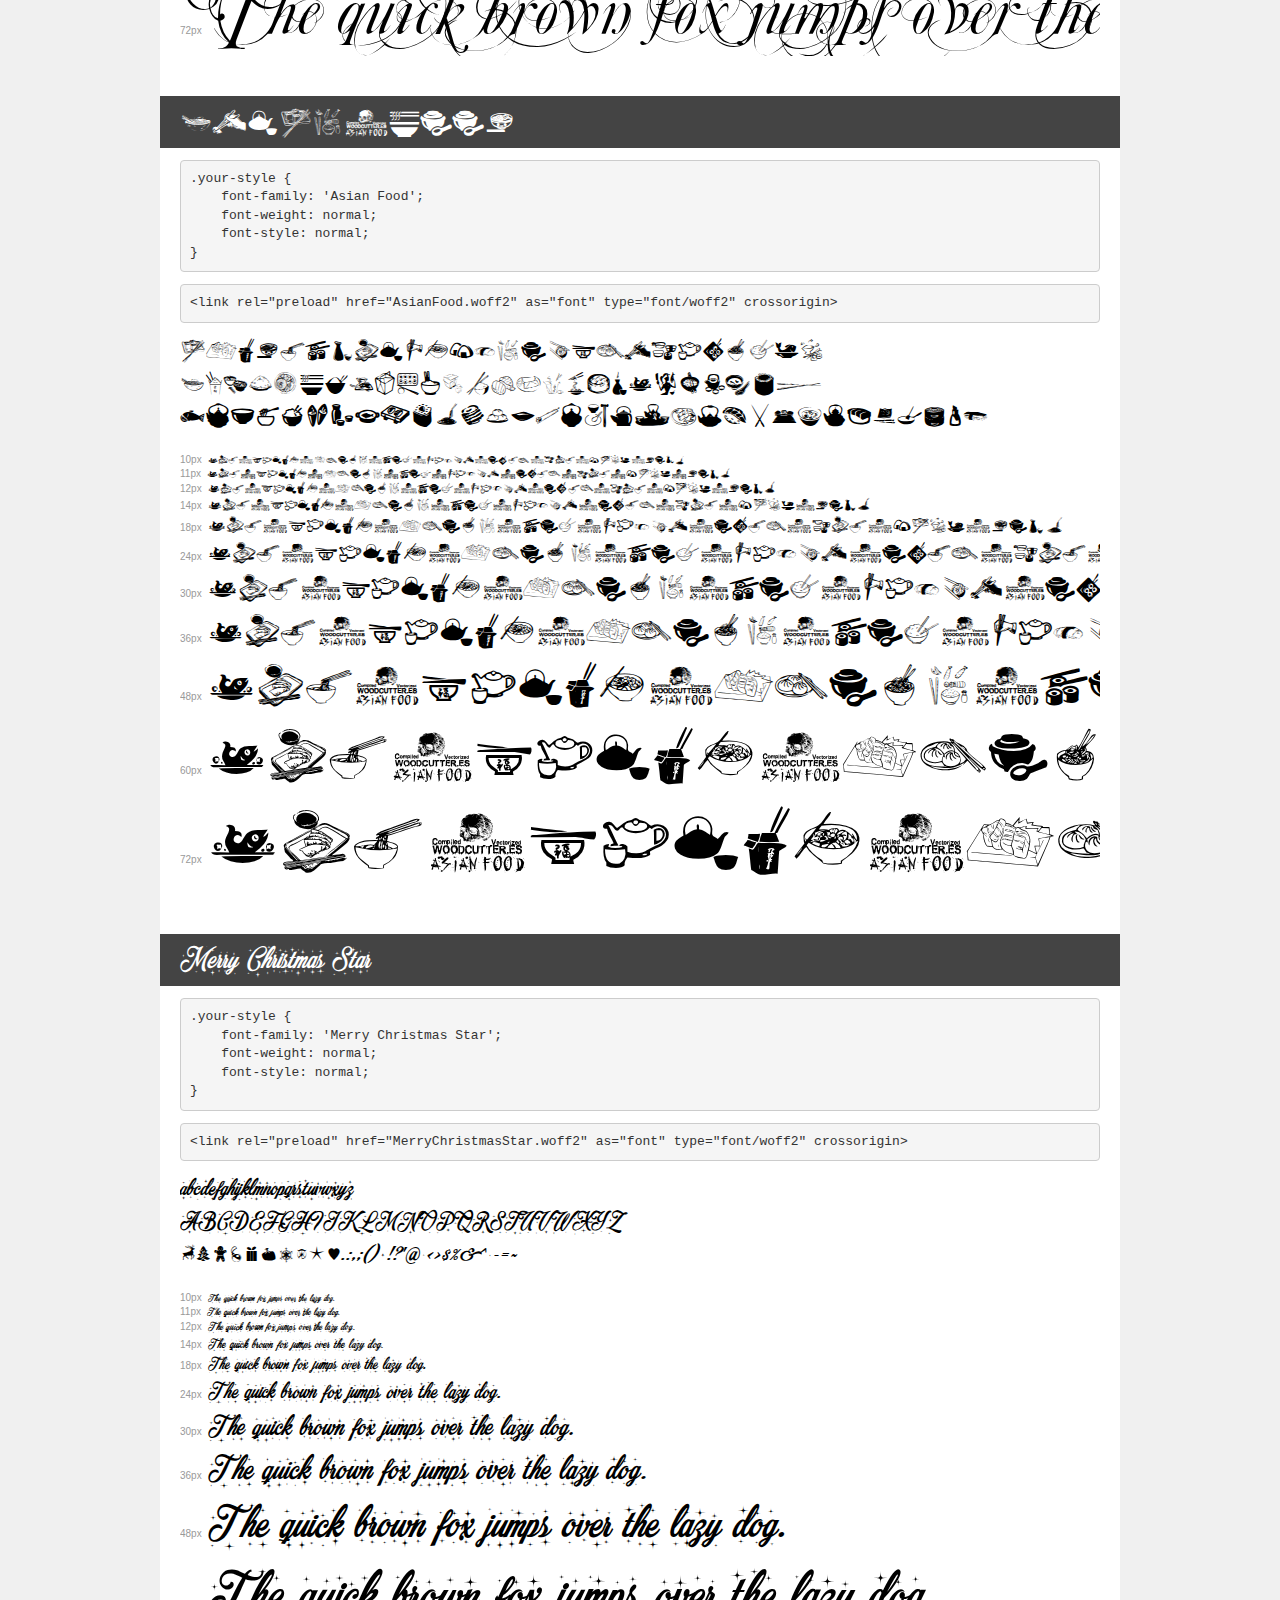
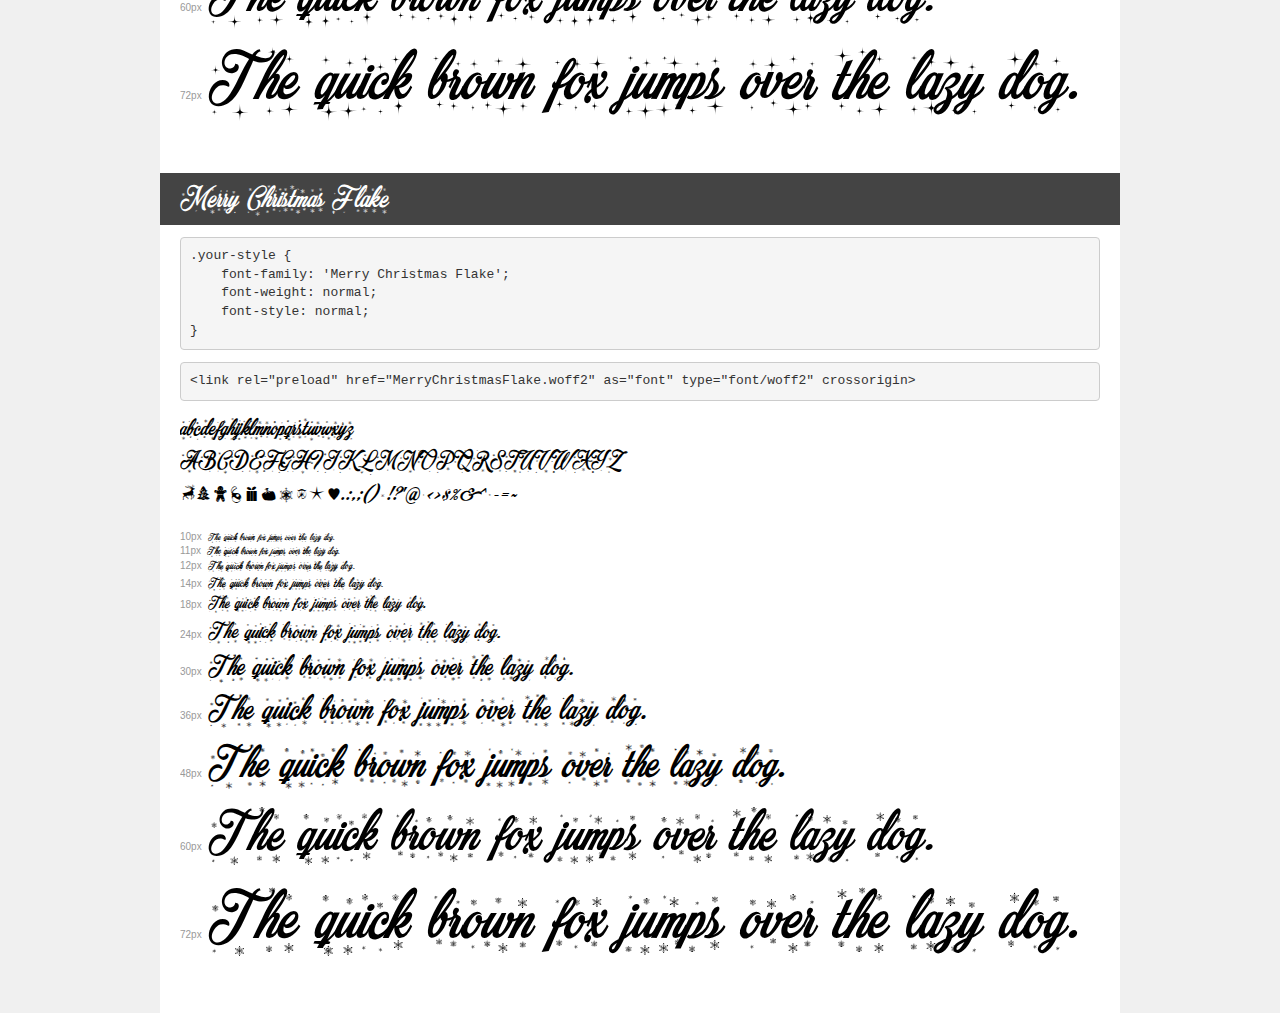
<file: fonts/demo.html>
<!DOCTYPE html>
<html lang="en">
<head>
    <meta charset="utf-8">
    <meta http-equiv="X-UA-Compatible" content="IE=edge">
    <meta name="viewport" content="width=device-width, initial-scale=1">
    <meta name="robots" content="noindex, noarchive">
    <meta name="format-detection" content="telephone=no">
    <title>Transfonter demo</title>
    <link href="stylesheet.css" rel="stylesheet">
    <style>
        /*
        http://meyerweb.com/eric/tools/css/reset/
        v2.0 | 20110126
        License: none (public domain)
        */
        html, body, div, span, applet, object, iframe,
        h1, h2, h3, h4, h5, h6, p, blockquote, pre,
        a, abbr, acronym, address, big, cite, code,
        del, dfn, em, img, ins, kbd, q, s, samp,
        small, strike, strong, sub, sup, tt, var,
        b, u, i, center,
        dl, dt, dd, ol, ul, li,
        fieldset, form, label, legend,
        table, caption, tbody, tfoot, thead, tr, th, td,
        article, aside, canvas, details, embed,
        figure, figcaption, footer, header, hgroup,
        menu, nav, output, ruby, section, summary,
        time, mark, audio, video {
            margin: 0;
            padding: 0;
            border: 0;
            font-size: 100%;
            font: inherit;
            vertical-align: baseline;
        }
        /* HTML5 display-role reset for older browsers */
        article, aside, details, figcaption, figure,
        footer, header, hgroup, menu, nav, section {
            display: block;
        }
        body {
            line-height: 1;
        }
        ol, ul {
            list-style: none;
        }
        blockquote, q {
            quotes: none;
        }
        blockquote:before, blockquote:after,
        q:before, q:after {
            content: '';
            content: none;
        }
        table {
            border-collapse: collapse;
            border-spacing: 0;
        }
        /* demo styles */
        body {
            background: #f0f0f0;
            color: #000;
        }
        .page {
            background: #fff;
            width: 920px;
            margin: 0 auto;
            padding: 20px 20px 0 20px;
            overflow: hidden;
        }
        .font-container {
            overflow-x: auto;
            overflow-y: hidden;
            margin-bottom: 40px;
            line-height: 1.3;
            white-space: nowrap;
            padding-bottom: 5px;
        }
        h1 {
            position: relative;
            background: #444;
            font-size: 32px;
            color: #fff;
            padding: 10px 20px;
            margin: 0 -20px 12px -20px;
        }
        .letters {
            font-size: 25px;
            margin-bottom: 20px;
        }
        .s10:before {
            content: '10px';
        }
        .s11:before {
            content: '11px';
        }
        .s12:before {
            content: '12px';
        }
        .s14:before {
            content: '14px';
        }
        .s18:before {
            content: '18px';
        }
        .s24:before {
            content: '24px';
        }
        .s30:before {
            content: '30px';
        }
        .s36:before {
            content: '36px';
        }
        .s48:before {
            content: '48px';
        }
        .s60:before {
            content: '60px';
        }
        .s72:before {
            content: '72px';
        }
        .s10:before, .s11:before, .s12:before, .s14:before,
        .s18:before, .s24:before, .s30:before, .s36:before,
        .s48:before, .s60:before, .s72:before {
            font-family: Arial, sans-serif;
            font-size: 10px;
            font-weight: normal;
            font-style: normal;
            color: #999;
            padding-right: 6px;
        }
        pre {
            display: block;
            padding: 9px;
            margin: 0 0 12px;
            font-family: Monaco, Menlo, Consolas, "Courier New", monospace;
            font-size: 13px;
            line-height: 1.428571429;
            color: #333;
            font-weight: normal;
            font-style: normal;
            background-color: #f5f5f5;
            border: 1px solid #ccc;
            overflow-x: auto;
            border-radius: 4px;
        }
        /* responsive */
        @media (max-width: 959px) {
            .page {
                width: auto;
                margin: 0;
            }
        }
    </style>
</head>
<body>
<div class="page">
    <div class="demo">
        <h1 style="font-family: 'SVN-Caprica Script'; font-weight: normal; font-style: normal;">SVN-Caprica Script</h1>
        <pre title="Usage">.your-style {
    font-family: 'SVN-Caprica Script';
    font-weight: normal;
    font-style: normal;
}</pre>
        <pre title="Preload (optional)">
&lt;link rel=&quot;preload&quot; href=&quot;SVN-CapricaScript.woff2&quot; as=&quot;font&quot; type=&quot;font/woff2&quot; crossorigin&gt;</pre>
        <div class="font-container" style="font-family: 'SVN-Caprica Script'; font-weight: normal; font-style: normal;">
            <p class="letters">
                abcdefghijklmnopqrstuvwxyz<br>
ABCDEFGHIJKLMNOPQRSTUVWXYZ<br>
                0123456789.:,;()*!?'@#&lt;&gt;$%&^+-=~
            </p>
            <p class="s10" style="font-size: 10px;">The quick brown fox jumps over the lazy dog.</p>
            <p class="s11" style="font-size: 11px;">The quick brown fox jumps over the lazy dog.</p>
            <p class="s12" style="font-size: 12px;">The quick brown fox jumps over the lazy dog.</p>
            <p class="s14" style="font-size: 14px;">The quick brown fox jumps over the lazy dog.</p>
            <p class="s18" style="font-size: 18px;">The quick brown fox jumps over the lazy dog.</p>
            <p class="s24" style="font-size: 24px;">The quick brown fox jumps over the lazy dog.</p>
            <p class="s30" style="font-size: 30px;">The quick brown fox jumps over the lazy dog.</p>
            <p class="s36" style="font-size: 36px;">The quick brown fox jumps over the lazy dog.</p>
            <p class="s48" style="font-size: 48px;">The quick brown fox jumps over the lazy dog.</p>
            <p class="s60" style="font-size: 60px;">The quick brown fox jumps over the lazy dog.</p>
            <p class="s72" style="font-size: 72px;">The quick brown fox jumps over the lazy dog.</p>
        </div>
    </div>

    <div class="demo">
        <h1 style="font-family: 'SVN-Mutlu'; font-weight: normal; font-style: normal;">SVN-Mutlu</h1>
        <pre title="Usage">.your-style {
    font-family: 'SVN-Mutlu';
    font-weight: normal;
    font-style: normal;
}</pre>
        <pre title="Preload (optional)">
&lt;link rel=&quot;preload&quot; href=&quot;SVN-Mutlu.woff2&quot; as=&quot;font&quot; type=&quot;font/woff2&quot; crossorigin&gt;</pre>
        <div class="font-container" style="font-family: 'SVN-Mutlu'; font-weight: normal; font-style: normal;">
            <p class="letters">
                abcdefghijklmnopqrstuvwxyz<br>
ABCDEFGHIJKLMNOPQRSTUVWXYZ<br>
                0123456789.:,;()*!?'@#&lt;&gt;$%&^+-=~
            </p>
            <p class="s10" style="font-size: 10px;">The quick brown fox jumps over the lazy dog.</p>
            <p class="s11" style="font-size: 11px;">The quick brown fox jumps over the lazy dog.</p>
            <p class="s12" style="font-size: 12px;">The quick brown fox jumps over the lazy dog.</p>
            <p class="s14" style="font-size: 14px;">The quick brown fox jumps over the lazy dog.</p>
            <p class="s18" style="font-size: 18px;">The quick brown fox jumps over the lazy dog.</p>
            <p class="s24" style="font-size: 24px;">The quick brown fox jumps over the lazy dog.</p>
            <p class="s30" style="font-size: 30px;">The quick brown fox jumps over the lazy dog.</p>
            <p class="s36" style="font-size: 36px;">The quick brown fox jumps over the lazy dog.</p>
            <p class="s48" style="font-size: 48px;">The quick brown fox jumps over the lazy dog.</p>
            <p class="s60" style="font-size: 60px;">The quick brown fox jumps over the lazy dog.</p>
            <p class="s72" style="font-size: 72px;">The quick brown fox jumps over the lazy dog.</p>
        </div>
    </div>

    <div class="demo">
        <h1 style="font-family: 'Asian Food'; font-weight: normal; font-style: normal;">Asian Food</h1>
        <pre title="Usage">.your-style {
    font-family: 'Asian Food';
    font-weight: normal;
    font-style: normal;
}</pre>
        <pre title="Preload (optional)">
&lt;link rel=&quot;preload&quot; href=&quot;AsianFood.woff2&quot; as=&quot;font&quot; type=&quot;font/woff2&quot; crossorigin&gt;</pre>
        <div class="font-container" style="font-family: 'Asian Food'; font-weight: normal; font-style: normal;">
            <p class="letters">
                abcdefghijklmnopqrstuvwxyz<br>
ABCDEFGHIJKLMNOPQRSTUVWXYZ<br>
                0123456789.:,;()*!?'@#&lt;&gt;$%&^+-=~
            </p>
            <p class="s10" style="font-size: 10px;">The quick brown fox jumps over the lazy dog.</p>
            <p class="s11" style="font-size: 11px;">The quick brown fox jumps over the lazy dog.</p>
            <p class="s12" style="font-size: 12px;">The quick brown fox jumps over the lazy dog.</p>
            <p class="s14" style="font-size: 14px;">The quick brown fox jumps over the lazy dog.</p>
            <p class="s18" style="font-size: 18px;">The quick brown fox jumps over the lazy dog.</p>
            <p class="s24" style="font-size: 24px;">The quick brown fox jumps over the lazy dog.</p>
            <p class="s30" style="font-size: 30px;">The quick brown fox jumps over the lazy dog.</p>
            <p class="s36" style="font-size: 36px;">The quick brown fox jumps over the lazy dog.</p>
            <p class="s48" style="font-size: 48px;">The quick brown fox jumps over the lazy dog.</p>
            <p class="s60" style="font-size: 60px;">The quick brown fox jumps over the lazy dog.</p>
            <p class="s72" style="font-size: 72px;">The quick brown fox jumps over the lazy dog.</p>
        </div>
    </div>

    <div class="demo">
        <h1 style="font-family: 'Merry Christmas Star'; font-weight: normal; font-style: normal;">Merry Christmas Star</h1>
        <pre title="Usage">.your-style {
    font-family: 'Merry Christmas Star';
    font-weight: normal;
    font-style: normal;
}</pre>
        <pre title="Preload (optional)">
&lt;link rel=&quot;preload&quot; href=&quot;MerryChristmasStar.woff2&quot; as=&quot;font&quot; type=&quot;font/woff2&quot; crossorigin&gt;</pre>
        <div class="font-container" style="font-family: 'Merry Christmas Star'; font-weight: normal; font-style: normal;">
            <p class="letters">
                abcdefghijklmnopqrstuvwxyz<br>
ABCDEFGHIJKLMNOPQRSTUVWXYZ<br>
                0123456789.:,;()*!?'@#&lt;&gt;$%&^+-=~
            </p>
            <p class="s10" style="font-size: 10px;">The quick brown fox jumps over the lazy dog.</p>
            <p class="s11" style="font-size: 11px;">The quick brown fox jumps over the lazy dog.</p>
            <p class="s12" style="font-size: 12px;">The quick brown fox jumps over the lazy dog.</p>
            <p class="s14" style="font-size: 14px;">The quick brown fox jumps over the lazy dog.</p>
            <p class="s18" style="font-size: 18px;">The quick brown fox jumps over the lazy dog.</p>
            <p class="s24" style="font-size: 24px;">The quick brown fox jumps over the lazy dog.</p>
            <p class="s30" style="font-size: 30px;">The quick brown fox jumps over the lazy dog.</p>
            <p class="s36" style="font-size: 36px;">The quick brown fox jumps over the lazy dog.</p>
            <p class="s48" style="font-size: 48px;">The quick brown fox jumps over the lazy dog.</p>
            <p class="s60" style="font-size: 60px;">The quick brown fox jumps over the lazy dog.</p>
            <p class="s72" style="font-size: 72px;">The quick brown fox jumps over the lazy dog.</p>
        </div>
    </div>

    <div class="demo">
        <h1 style="font-family: 'Merry Christmas Flake'; font-weight: normal; font-style: normal;">Merry Christmas Flake</h1>
        <pre title="Usage">.your-style {
    font-family: 'Merry Christmas Flake';
    font-weight: normal;
    font-style: normal;
}</pre>
        <pre title="Preload (optional)">
&lt;link rel=&quot;preload&quot; href=&quot;MerryChristmasFlake.woff2&quot; as=&quot;font&quot; type=&quot;font/woff2&quot; crossorigin&gt;</pre>
        <div class="font-container" style="font-family: 'Merry Christmas Flake'; font-weight: normal; font-style: normal;">
            <p class="letters">
                abcdefghijklmnopqrstuvwxyz<br>
ABCDEFGHIJKLMNOPQRSTUVWXYZ<br>
                0123456789.:,;()*!?'@#&lt;&gt;$%&^+-=~
            </p>
            <p class="s10" style="font-size: 10px;">The quick brown fox jumps over the lazy dog.</p>
            <p class="s11" style="font-size: 11px;">The quick brown fox jumps over the lazy dog.</p>
            <p class="s12" style="font-size: 12px;">The quick brown fox jumps over the lazy dog.</p>
            <p class="s14" style="font-size: 14px;">The quick brown fox jumps over the lazy dog.</p>
            <p class="s18" style="font-size: 18px;">The quick brown fox jumps over the lazy dog.</p>
            <p class="s24" style="font-size: 24px;">The quick brown fox jumps over the lazy dog.</p>
            <p class="s30" style="font-size: 30px;">The quick brown fox jumps over the lazy dog.</p>
            <p class="s36" style="font-size: 36px;">The quick brown fox jumps over the lazy dog.</p>
            <p class="s48" style="font-size: 48px;">The quick brown fox jumps over the lazy dog.</p>
            <p class="s60" style="font-size: 60px;">The quick brown fox jumps over the lazy dog.</p>
            <p class="s72" style="font-size: 72px;">The quick brown fox jumps over the lazy dog.</p>
        </div>
    </div>

</div>
</body>
</html>
</file>
<file: css/MAIN-STYLE.css>
@charset "utf-8";
/* CSS Document */
@import url('https://fonts.googleapis.com/css2?family=Literata:ital,opsz,wght@0,7..72,200..900;1,7..72,200..900&family=Manrope:wght@200..800&family=MonteCarlo&display=swap');
@import url("../fonts/stylesheet.css");


body
{
	background-color:rgba(255,255,255,1.00);
	color: rgba(0,0,0,0.8);
	font-family: "Manrope", Gotham, "Helvetica Neue", Helvetica, Arial, "sans-serif";
	font-size: 16px	;
	margin: 0
}
h1{	font-size: 2.5rem; 	}
h2{ font-size: 2rem}
h3{ font-size: 1.5rem}
h4{font-size: 1.2rem}
p{ line-height: 1.5rem}
h1,h2,h3 ,h4
{
	font-family: font-svn,"Literata",Cambria, "Hoefler Text", "Liberation Serif", Times, "Times New Roman", "serif";
	font-weight: 400;color: #3E3E3E}
a{ 
	color: rgba(0,0,0,0.7);
	text-decoration: none
}
a:hover{
	/*
	color:rgba(213,167,252,1)*/
 background: linear-gradient(90deg, rgba(162,22,182,1) 0%, rgba(249,1,114,1) 100%);
  -webkit-background-clip: text;
  -webkit-text-fill-color: transparent;
}
.font-dacbiet
{
	font-family: "MonteCarlo", cursive;
  	font-weight: 800;
	font-size: 2rem;
	
}
.font-quanquai
{
	font-family:SVN-Mutlu;
}
.font-noel
{
	    font-family: 'Merry Christmas Star';
}
.font-sushi
{
	    font-family: 'Asian Food';
	font-size: 3rem
}
.ss-icon i { margin: 10px}
/*---- color style----------*/
.bg-primary { background-color:rgba(213,167,252,1)}
.bg-primary-5 { background-color: rgba(213,167,252,0.2)}
.bg-primary-10 { background-color: rgba(213,167,252,0.5)}
.bg-light{ background: #DBDBDB}
.bg-dark{ background: #363636}
.text-primary{ color: rgba(191,7,156,1.00)}
a.text-primary:hover{ color: hotpink}
.text-light{ color: #eeeeee }
.text-dark {color: rgba(49,7,37,1.00)}
/*--- style cho button - nut mau chinh----*/
a.btn-primary
{
	background-color: rgba(213,167,252,1);
	color: white;
	text-decoration: none;
	padding:10px 40px ;
	cursor: pointer;
	text-transform:uppercase;
	font-weight: 600
	
}
a.btn-primary:hover { 

border:2px solid hotpink;
	color: white
}
/*--- ----he thong luoi phone - mobile first phone truoc--------------*/
*{ box-sizing: border-box}
.col-1 { width: 8.33333%}
.col-2 { width: 16.66667%}
.col-3 { width: 25%}
.col-4 { width: 33.33333%}
.col-5 { width:  41.66667%}
.col-6 { width:  50%}
.col-7 { width:  58.33333%}
.col-8 { width:  66.66667%}
.col-9 { width: 75%}
.col-10 { width:  83.33333%}
.col-11 { width:  91.66667%}
.col-12 { width: 100%}
/*-- he thong 12 cột medium cho thiết bị loại trung (tablet) ipad*/
@media (min-width:600px)
{
	.col-md-1 { width: 8.33333%}
.col-md-2 { width: 16.66667%}
.col-md-3 { width: 25%}
.col-md-4 { width: 33.33333%}
.col-md-5 { width:  41.66667%}
.col-md-6 { width:  50%}
.col-md-7 { width:  58.33333%}
.col-md-8 { width:  66.66667%}
.col-md-9 { width: 75%}
.col-md-10 { width:  83.33333%}
.col-md-11 { width:  91.66667%}
.col-md-12 { width: 100%}
}
/*-- hệ thống cột lớn large cho thiết bị từ 1000px trở lên ( pc)*/
@media (min-width:1000px)
{
	.col-lg-1 { width: 8.33333%}
.col-lg-2 { width: 16.66667%}
.col-lg-3 { width: 25%}
.col-lg-4 { width: 33.33333%}
.col-lg-5 { width:  41.66667%}
.col-lg-6 { width:  50%}
.col-lg-7 { width:  58.33333%}
.col-lg-8 { width:  66.66667%}
.col-lg-9 { width: 75%}
.col-lg-10 { width:  83.33333%}
.col-lg-11 { width:  91.66667%}
.col-lg-12 { width: 100%}
	
}
[class*="col-"]
{
	border:1px solid red;
	padding: 15px
}

.row
{
	display: flex;
	flex-wrap: wrap
}
.container{	width: 100%;  }
@media (min-width:600px)
{
	.container
	{	
		width: 80%;
		margin: auto/* lệnh này đẩy box 80% này vào giữa*/
	}
}
.img-100
{
	max-width: 100%;
	height: auto
}
.text-center{ text-align: center}
/*-------- spacing style margin-------*/
.mx-auto{ margin-left:auto; margin-right: auto}
.mt-1{ margin-top: 4px}
.mt-2{ margin-top: 8px}
.mt-3{ margin-top: 12px}
.mt-4{ margin-top: 16px}
.mt-5{ margin-top: 24px}
.mt-6{ margin-top: 72px}
/*------------------*/
.mb-1{ margin-bottom: 4px}
.mb-2{ margin-bottom: 8px}
.mb-3{ margin-bottom: 12px}
.mb-4{ margin-bottom: 16px}
.mb-5{ margin-bottom: 24px}
.mb-6{ margin-bottom: 72px}
/*-------- spacing style padding-------*/
.p-0{ padding: 0}
.px-40{ padding: 0 40px}
.py-40{ padding: 40px 0}
.text-right{ text-align: right}


/*---- style cho navbar----*/
nav{	padding: 10px 0 }
nav .container{
	position: relative
}
nav .nav-brand { 
	font-size: 1.2rem; 
	font-weight: 600; 
	margin-left: 10px;
	 background: linear-gradient(90deg, rgba(162,22,182,1) 0%, rgba(249,1,114,1) 100%);
  -webkit-background-clip: text;
  -webkit-text-fill-color: transparent;
}
nav .btn-toggle
{
	position: absolute; 
	right: 5px;
	top: 0;
	cursor: pointer;
	background: #F7EDFF;
	border: 1px solid #E900CB;
	color: #BF079C;
	font-size: 1.2rem;
	font-weight: bold
}
#menu{ margin-top: 10px;  }
#menu ul
{
	list-style: none;
	margin: 0;
	padding: 0	
}
#menu ul li { position: relative}
#menu ul li a
{
	padding: 5px 10px;
	display: block;
	border-bottom: 1px solid #ddd
}
#menu { display: none}
#dropdown-menu a{margin-left: 20px;}
#dropdown-menu{ display: none }
@media (min-width:992px)
{
	#menu { display: block !important}
	nav .btn-toggle{ display: none}
	nav .container ,#menu ul
	{
		display: flex;
		justify-content: space-between;
		align-items: center
	}
	#menu ul li a
	{ border:none}
	
	#dropdown-menu{ 
		position: absolute; top: 100%; left: 0;
		width: 200px; 
		background: white;
		text-align: left;
		display:flex;
		flex-direction: column;
		align-items: flex-start; justify-content: flex-start;
	}
	#dropdown-menu a{margin-left: 0px; display: none }

}

.td-trang{
	max-height:200px;
	padding: 40px 0;
	background: pink;
	display: flex;
	justify-content: center;
	align-items: center;
		background: linear-gradient(90deg, rgba(162,22,182,1) 0%, rgba(249,1,114,1) 100%);
	color: white
}
.td-trang h1, .td-trang p,.td-trang a{  margin: 0;color: white}
.td-trang a:hover{ 
	background: linear-gradient(90deg, pink 0%, white 100%);
	 -webkit-background-clip: text;
  -webkit-text-fill-color: transparent;
  }
footer .i-ss a{ margin-right:5px}
/*------- day cac thanh pham trong 1 flex theo chieu doc*/
.align-item-center{ align-items: center}
.align-item-end{ align-items: flex-end}
/*------- day cac thanh pha trong 1 flex theo chieu ngang*/
.justify-center{ justify-content: center}
.justify-end{ justify-content: flex-end}
.justify-between{ justify-content: space-between}
.flex-row-reverse{ flex-direction: row-reverse}

#testimonial .img-avata
{
	width: 100px; height: 100px;
	border: 3px solid pink;
	border-radius: 50%;
	display: block; margin: auto
}

.progress-bar
{
	width: 100%; height: 8px;
	background: #ddd;
	border-radius: 10px
}
.progress
{
	height: 100%;
	border-radius: 10px 0 0 10px;
	position: relative
}
.progress span
{
	font-size: 0.8rem;
	position: absolute; right: 0;
	top: -19px;
	font-weight: 800
}
#project img
{ 
	height:250px; 
	transition: all 0.5s
}
#project img:hover {
	transform: scale(1.1) rotate(5deg)
}
</file>
<file: fonts/stylesheet.css>
@font-face {
    font-family: 'font-svn';
    src: url('SVN-CapricaScript.eot');
    src: url('SVN-CapricaScript.eot?#iefix') format('embedded-opentype'),
        url('SVN-CapricaScript.woff2') format('woff2'),
        url('SVN-CapricaScript.woff') format('woff'),
        url('SVN-CapricaScript.ttf') format('truetype'),
        url('SVN-CapricaScript.svg#SVN-CapricaScript') format('svg');
    font-weight: normal;
    font-style: normal;
    font-display: swap;
}

@font-face {
    font-family: 'SVN-Mutlu';
    src: url('SVN-Mutlu.eot');
    src: url('SVN-Mutlu.eot?#iefix') format('embedded-opentype'),
        url('SVN-Mutlu.woff2') format('woff2'),
        url('SVN-Mutlu.woff') format('woff'),
        url('SVN-Mutlu.ttf') format('truetype'),
        url('SVN-Mutlu.svg#SVN-Mutlu') format('svg');
    font-weight: normal;
    font-style: normal;
    font-display: swap;
}

@font-face {
    font-family: 'Asian Food';
    src: url('AsianFood.eot');
    src: url('AsianFood.eot?#iefix') format('embedded-opentype'),
        url('AsianFood.woff2') format('woff2'),
        url('AsianFood.woff') format('woff'),
        url('AsianFood.ttf') format('truetype'),
        url('AsianFood.svg#AsianFood') format('svg');
    font-weight: normal;
    font-style: normal;
    font-display: swap;
}

@font-face {
    font-family: 'Merry Christmas Star';
    src: url('MerryChristmasStar.eot');
    src: url('MerryChristmasStar.eot?#iefix') format('embedded-opentype'),
        url('MerryChristmasStar.woff2') format('woff2'),
        url('MerryChristmasStar.woff') format('woff'),
        url('MerryChristmasStar.ttf') format('truetype'),
        url('MerryChristmasStar.svg#MerryChristmasStar') format('svg');
    font-weight: normal;
    font-style: normal;
    font-display: swap;
}

@font-face {
    font-family: 'Merry Christmas Flake';
    src: url('MerryChristmasFlake.eot');
    src: url('MerryChristmasFlake.eot?#iefix') format('embedded-opentype'),
        url('MerryChristmasFlake.woff2') format('woff2'),
        url('MerryChristmasFlake.woff') format('woff'),
        url('MerryChristmasFlake.ttf') format('truetype'),
        url('MerryChristmasFlake.svg#MerryChristmasFlake') format('svg');
    font-weight: normal;
    font-style: normal;
    font-display: swap;
}
</file>
